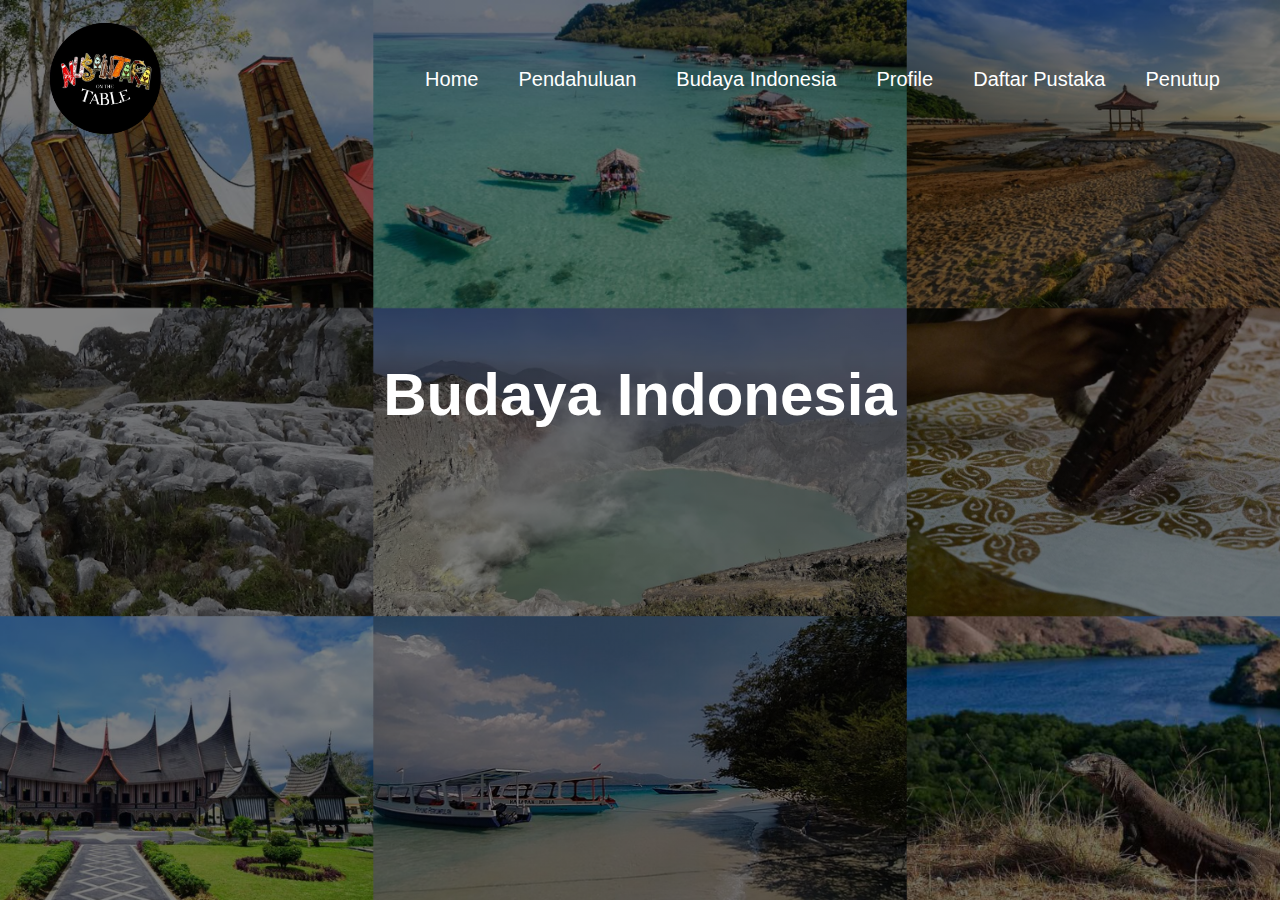
<file: index.html>
<!DOCTYPE html>
<html>
    <head>
        <title> Budaya Indonesia </title>
        <link rel="stylesheet" href="style.css">
    </head>
    <body>
        <header>
            <div class="navbar">
                <div class="logo">
                    <img src="logo removebg-preview.png" alt="Logo">
                </div>
                <ul>
                    <li><a href="#">Home</a></li>
                    <li class="dropdown">
                        <a href="#">Pendahuluan</a>
                        <ul class="dropdown-content">
                            <li><a href="pendahuluan.html">Pendahuluan</a></li>
                        </ul>
                    </li>
                    <li class="dropdown">
                        <a href="#">Budaya Indonesia</a>
                        <ul class="dropdown-content">
                            <li><a href="Kalimantan.html">Kalimantan</a></li>
                            <li><a href="Sulawesi.html">Sulawesi</a></li>
                            <li><a href="Bali.html">Bali</a></li>
                            <li><a href="Papua.html">Papua</a></li>
                            <li><a href="Jawa.html">Jawa</a></li>
                            <li><a href="Sumatera.html">Sumatera</a></li>
                            <li><a href="NT.html">Nusa Tenggara</a></li>
                        </ul>
                    </li>
                    <li><a href="kelompok.html">Profile</a></li>
                    <li><a href="daftarpustaka.html">Daftar Pustaka</a></li>
                    <li><a href="penutup.html">Penutup</a></li>
                </ul>
            </div>
            <div class="title">
                <h1>Budaya Indonesia</h1>
            </div>
        </header>        
    </body>
</html>
</file>
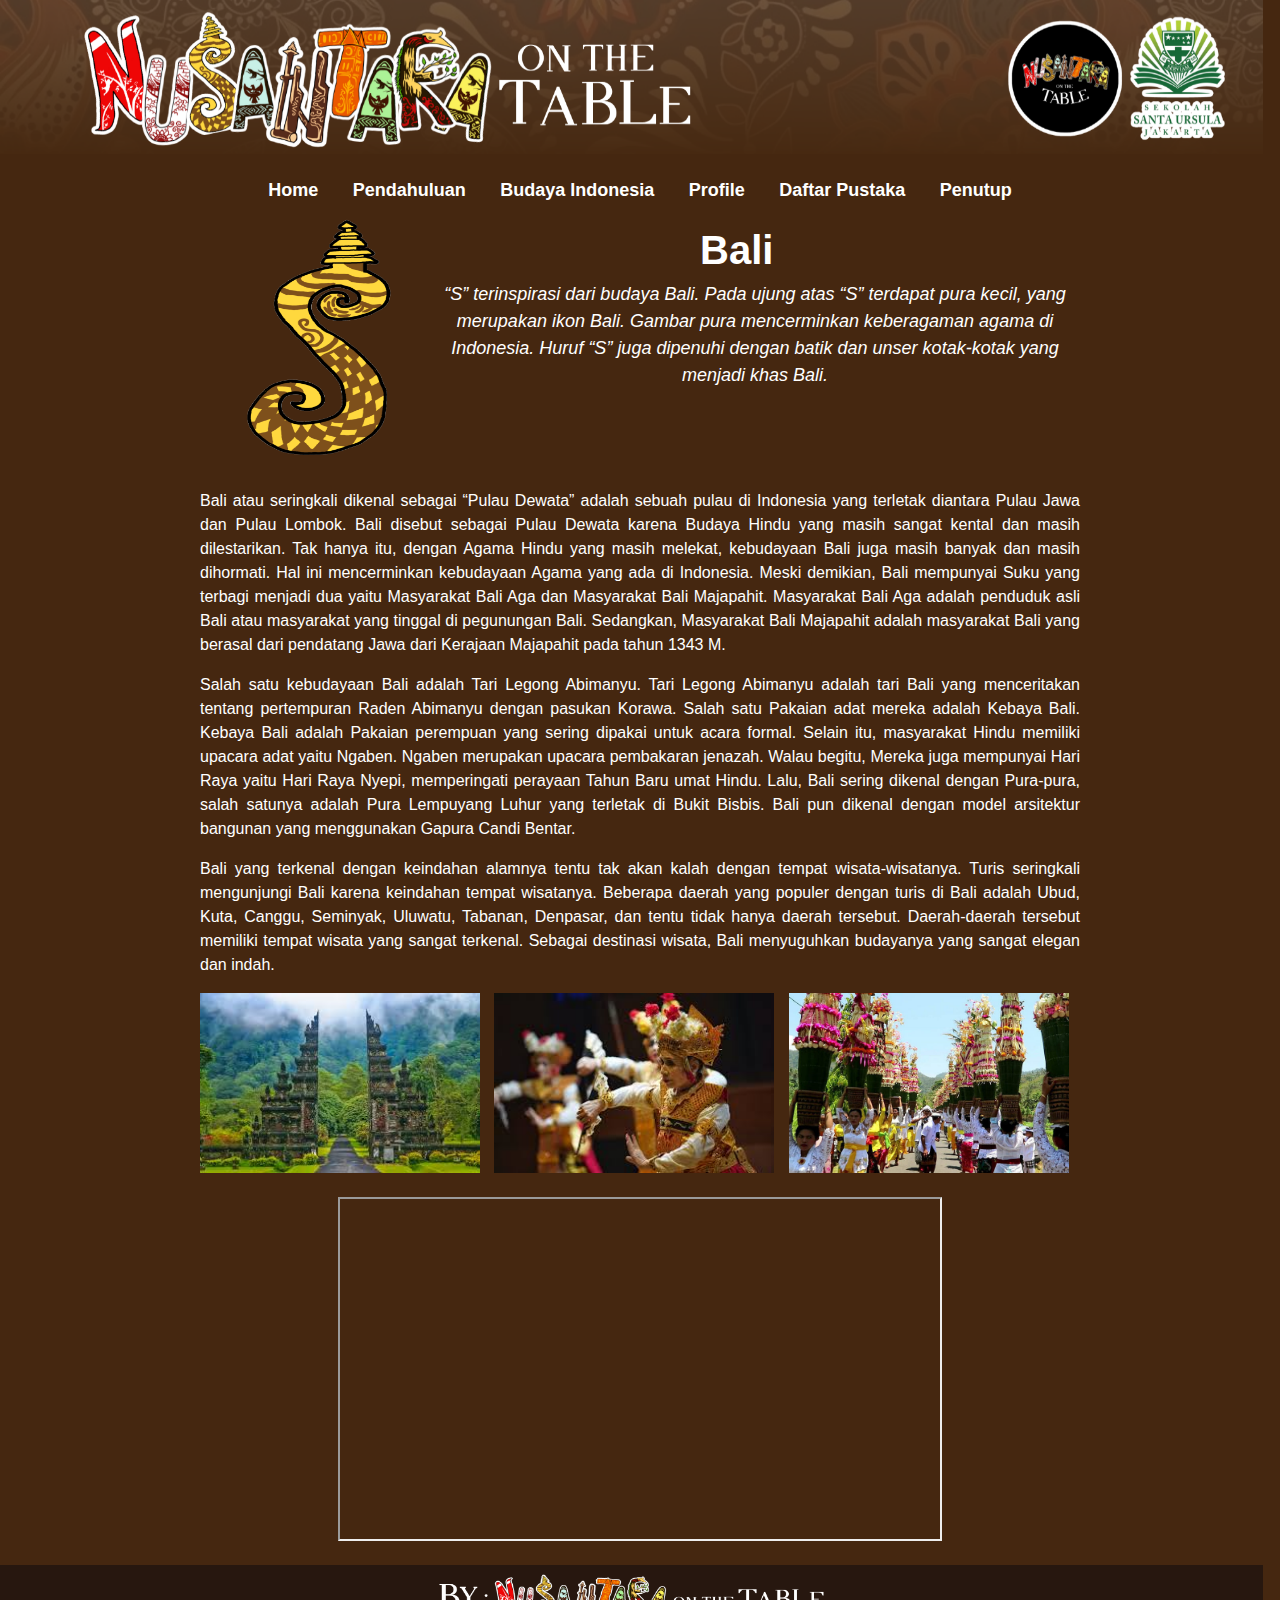
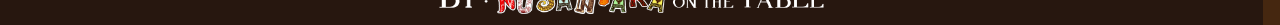
<file: Bali.html>
<!DOCTYPE html>
<html>

<head>
    <link rel="stylesheet" href="Bali.css">
</head>

<header>
    <img class="header" src="Header Website Nusantara On The Table.png" alt="Header">

    <nav>
        <ul class="navbar">
            <li><a href="index.html">Home</a></li>

            <li class="dropdown">
                <a href="#">Pendahuluan</a>
                <ul class="dropdown-content">
                    <li><a href="pendahuluan.html">Pendahuluan</a></li>
                </ul>
            </li>

            <li class="dropdown">
                <a href="#">Budaya Indonesia</a>
                <ul class="dropdown-content">
                    <li><a href="Kalimantan.html">Kalimantan</a></li>
                    <li><a href="Sulawesi.html">Sulawesi</a></li>
                    <li><a href="Bali.html">Bali</a></li>
                    <li><a href="Papua.html">Papua</a></li>
                    <li><a href="Jawa.html">Jawa</a></li>
                    <li><a href="Sumatera.html">Sumatera</a></li>
                    <li><a href="NT.html">Nusa Tenggara</a></li>
                </ul>
            </li>
            <li class="dropdown">
                <a href="#">Profile</a>
                <ul class="dropdown-content">
                    <li><a href="kelompok.html">Anggota Kelompok</a></li>
                </ul>
            </li>
            
            <li class="dropdown">
                <a href="#">Daftar Pustaka</a>
                <ul class="dropdown-content">
                    <li><a href="daftarpustaka.html">Sumber Web</a></li>
                </ul>
            </li>
            
            <li class="dropdown">
                <a href="#">Penutup</a>
                <ul class="dropdown-content">
                    <li><a href="penutup.html">Penutup</a></li>
                </ul>
            </li>
        </ul>
    </nav>
</header>

<body>
    <div class="container">
        <img class="S" src="inisial s web.png" alt="Huruf S">
        <div class="text">
            <h2>Bali</h2>
            <p class="satu">
                “S” terinspirasi dari budaya Bali. Pada ujung atas “S” terdapat pura kecil, yang merupakan ikon Bali.
                Gambar pura mencerminkan keberagaman agama di Indonesia. Huruf “S” juga dipenuhi dengan batik dan unser
                kotak-kotak yang menjadi khas Bali.
            </p>
            <p class="dua">
                Bali atau seringkali dikenal sebagai “Pulau Dewata” adalah sebuah pulau di Indonesia yang terletak
                diantara Pulau Jawa dan Pulau Lombok. Bali disebut sebagai Pulau Dewata karena Budaya Hindu yang masih
                sangat kental dan masih dilestarikan. Tak hanya itu, dengan Agama Hindu yang masih melekat, kebudayaan
                Bali juga masih banyak dan masih dihormati. Hal ini mencerminkan kebudayaan Agama yang ada di Indonesia.
                Meski demikian, Bali mempunyai Suku yang terbagi menjadi dua yaitu Masyarakat Bali Aga dan Masyarakat
                Bali Majapahit. Masyarakat Bali Aga adalah penduduk asli Bali atau masyarakat yang tinggal di pegunungan
                Bali. Sedangkan, Masyarakat Bali Majapahit adalah masyarakat Bali yang berasal dari pendatang Jawa dari
                Kerajaan Majapahit pada tahun 1343 M.
            </p>
        </div>
    </div>

    <div class="text-below">
        <p class="tiga">
            Salah satu kebudayaan Bali adalah Tari Legong Abimanyu. Tari Legong Abimanyu adalah tari Bali yang
            menceritakan tentang pertempuran Raden Abimanyu dengan pasukan Korawa. Salah satu Pakaian adat mereka adalah
            Kebaya Bali. Kebaya Bali adalah Pakaian perempuan yang sering dipakai untuk acara formal. Selain itu,
            masyarakat Hindu memiliki upacara adat yaitu Ngaben. Ngaben merupakan upacara pembakaran jenazah. Walau
            begitu, Mereka juga mempunyai Hari Raya yaitu Hari Raya Nyepi, memperingati perayaan Tahun Baru umat Hindu.
            Lalu, Bali sering dikenal dengan Pura-pura, salah satunya adalah Pura Lempuyang Luhur yang terletak di Bukit
            Bisbis. Bali pun dikenal dengan model arsitektur bangunan yang menggunakan Gapura Candi Bentar. </p>
        <p class="empat">
            Bali yang terkenal dengan keindahan alamnya tentu tak akan kalah dengan tempat wisata-wisatanya. Turis
            seringkali mengunjungi Bali karena keindahan tempat wisatanya. Beberapa daerah yang populer dengan turis di
            Bali adalah Ubud, Kuta, Canggu, Seminyak, Uluwatu, Tabanan, Denpasar, dan tentu tidak hanya daerah tersebut.
            Daerah-daerah tersebut memiliki tempat wisata yang sangat terkenal. Sebagai destinasi wisata, Bali
            menyuguhkan budayanya yang sangat elegan dan indah.
    </div>
    <img class="satu" src="Bali 1.png" alt="satu">
    <img class="dua" src="Bali 2.png" alt="dua">
    <img class="tiga" src="Bali 3.png" alt="tiga">
    <div style="text-align: center; padding-bottom: 20px;">
        <iframe height="340" width="600"
        src="https://www.youtube.com/embed/VoWepqBuw3Y"
        allowfullscreen></iframe>
    </div>
</body>

<footer>
    <img src="footer Website Nusantara On The Table (1).png" alt="Footer">
</footer>

</html>
</file>
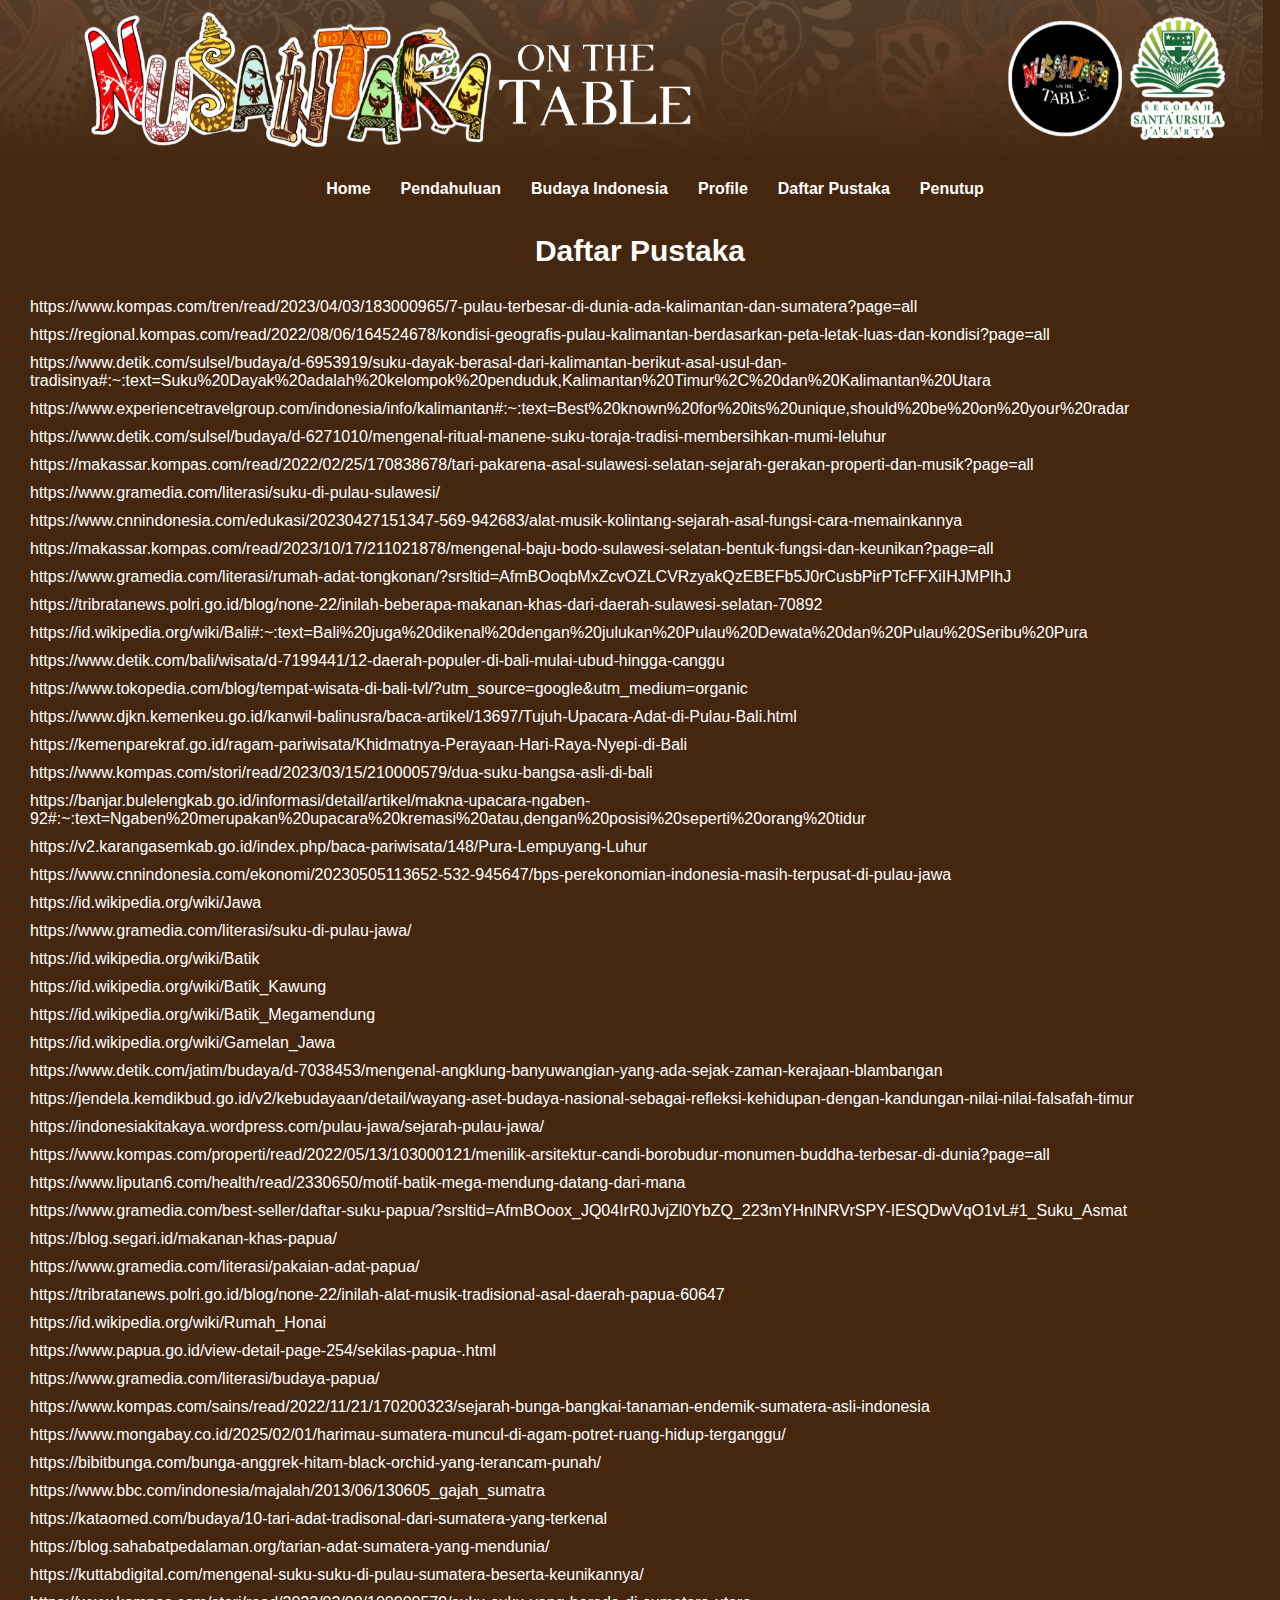
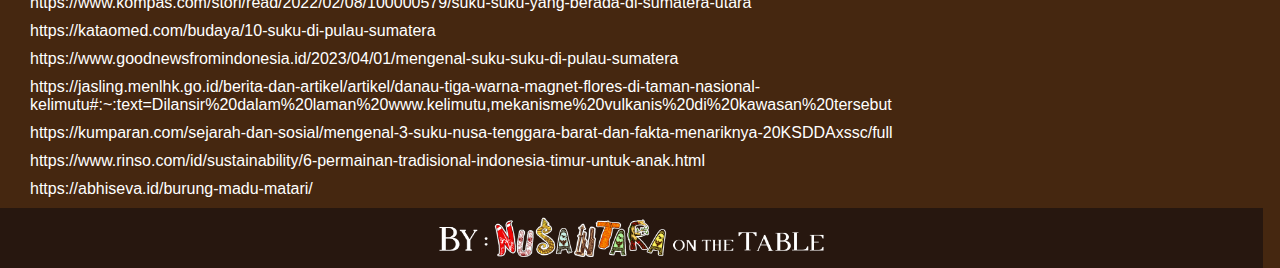
<file: daftarpustaka.html>
<!DOCTYPE html>
<html>
    <head>
        <link rel="stylesheet" href="daftarpustaka.css">
        <link rel="stylesheet" href="daftarpustaka.css">
    </head>

    <header>
        <img class="Header" src="Header Website Nusantara On The Table.png" alt="Header">
        <nav>
            <ul class="Navbar">
                <li><a href="index.html">Home</a></li>
    
                <li style="text-decoration: none;" class="dropdown">
                    <a href="#">Pendahuluan</a>
                    <ul class="dropdown-content">
                        <li><a href="pendahuluan.html">Pendahuluan</a></li>
                    </ul>
                </li>
    
                <li class="dropdown">
                    <a href="#">Budaya Indonesia</a>
                    <ul class="dropdown-content">
                        <li><a href="Kalimantan.html">Kalimantan</a></li>
                        <li><a href="Sulawesi.html">Sulawesi</a></li>
                        <li><a href="Bali.html">Bali</a></li>
                        <li><a href="Papua.html">Papua</a></li>
                        <li><a href="Jawa.html">Jawa</a></li>
                        <li><a href="Sumatera.html">Sumatera</a></li>
                        <li><a href="NT.html">Nusa Tenggara</a></li>
                    </ul>
                </li>
                <li class="dropdown">
                    <a href="#">Profile</a>
                    <ul class="dropdown-content">
                        <li><a href="kelompok.html">Anggota Kelompok</a></li>
                    </ul>
                </li>
                
                <li class="dropdown">
                    <a href="#">Daftar Pustaka</a>
                    <ul class="dropdown-content">
                        <li><a href="daftarpustaka.html">Sumber Web</a></li>
                    </ul>
                </li>
                
                <li class="dropdown">
                    <a href="#">Penutup</a>
                    <ul class="dropdown-content">
                        <li><a href="penutup.html">Penutup</a></li>
                    </ul>
                </li>
            </ul>
        </nav>
    </header>

    <body>
        <p class="text">Daftar Pustaka</p>
        <a href=" https://www.kompas.com/tren/read/2023/04/03/183000965/7-pulau-terbesar-di-dunia-ada-kalimantan-dan-sumatera?page=all" target="_blank">
            https://www.kompas.com/tren/read/2023/04/03/183000965/7-pulau-terbesar-di-dunia-ada-kalimantan-dan-sumatera?page=all</a>
        <a href="https://regional.kompas.com/read/2022/08/06/164524678/kondisi-geografis-pulau-kalimantan-berdasarkan-peta-letak-luas-dan-kondisi?page=all" target="_blank">
            https://regional.kompas.com/read/2022/08/06/164524678/kondisi-geografis-pulau-kalimantan-berdasarkan-peta-letak-luas-dan-kondisi?page=all
        </a>
        <a href="https://www.detik.com/sulsel/budaya/d-6953919/suku-dayak-berasal-dari-kalimantan-berikut-asal-usul-dan-tradisinya#:~:text=Suku%20Dayak%20adalah%20kelompok%20penduduk,Kalimantan%20Timur%2C%20dan%20Kalimantan%20Utara" target="_blank">
            https://www.detik.com/sulsel/budaya/d-6953919/suku-dayak-berasal-dari-kalimantan-berikut-asal-usul-dan-tradisinya#:~:text=Suku%20Dayak%20adalah%20kelompok%20penduduk,Kalimantan%20Timur%2C%20dan%20Kalimantan%20Utara
        </a>
        <a href="https://www.experiencetravelgroup.com/indonesia/info/kalimantan#:~:text=Best%20known%20for%20its%20unique,should%20be%20on%20your%20radar" target="_blank">
            https://www.experiencetravelgroup.com/indonesia/info/kalimantan#:~:text=Best%20known%20for%20its%20unique,should%20be%20on%20your%20radar
        </a>

        <a href="https://www.detik.com/sulsel/budaya/d-6271010/mengenal-ritual-manene-suku-toraja-tradisi-membersihkan-mumi-leluhur" target="_blank">
            https://www.detik.com/sulsel/budaya/d-6271010/mengenal-ritual-manene-suku-toraja-tradisi-membersihkan-mumi-leluhur
        </a>
        <a href="https://makassar.kompas.com/read/2022/02/25/170838678/tari-pakarena-asal-sulawesi-selatan-sejarah-gerakan-properti-dan-musik?page=all" target="_blank">
            https://makassar.kompas.com/read/2022/02/25/170838678/tari-pakarena-asal-sulawesi-selatan-sejarah-gerakan-properti-dan-musik?page=all
        </a>
        <a href="https://www.gramedia.com/literasi/suku-di-pulau-sulawesi/" target="_blank">
            https://www.gramedia.com/literasi/suku-di-pulau-sulawesi/
        </a>
        <a href="https://www.cnnindonesia.com/edukasi/20230427151347-569-942683/alat-musik-kolintang-sejarah-asal-fungsi-cara-memainkannya" target="_blank">
            https://www.cnnindonesia.com/edukasi/20230427151347-569-942683/alat-musik-kolintang-sejarah-asal-fungsi-cara-memainkannya
        </a>
        <a href="https://makassar.kompas.com/read/2023/10/17/211021878/mengenal-baju-bodo-sulawesi-selatan-bentuk-fungsi-dan-keunikan?page=all" target="_blank">
            https://makassar.kompas.com/read/2023/10/17/211021878/mengenal-baju-bodo-sulawesi-selatan-bentuk-fungsi-dan-keunikan?page=all
        </a>
        <a href="https://www.gramedia.com/literasi/rumah-adat-tongkonan/?srsltid=AfmBOoqbMxZcvOZLCVRzyakQzEBEFb5J0rCusbPirPTcFFXiIHJMPIhJ" target="_blank">
            https://www.gramedia.com/literasi/rumah-adat-tongkonan/?srsltid=AfmBOoqbMxZcvOZLCVRzyakQzEBEFb5J0rCusbPirPTcFFXiIHJMPIhJ
        </a>
        <a href="https://tribratanews.polri.go.id/blog/none-22/inilah-beberapa-makanan-khas-dari-daerah-sulawesi-selatan-70892" target="_blank">
            https://tribratanews.polri.go.id/blog/none-22/inilah-beberapa-makanan-khas-dari-daerah-sulawesi-selatan-70892
        </a>


        <a href="https://id.wikipedia.org/wiki/Bali#:~:text=Bali%20juga%20dikenal%20dengan%20julukan%20Pulau%20Dewata%20dan%20Pulau%20Seribu%20Pura" target="_blank">
            https://id.wikipedia.org/wiki/Bali#:~:text=Bali%20juga%20dikenal%20dengan%20julukan%20Pulau%20Dewata%20dan%20Pulau%20Seribu%20Pura
        </a>
        <a href="https://www.detik.com/bali/wisata/d-7199441/12-daerah-populer-di-bali-mulai-ubud-hingga-canggu" target="_blank">
            https://www.detik.com/bali/wisata/d-7199441/12-daerah-populer-di-bali-mulai-ubud-hingga-canggu
        </a>
        <a href="https://www.tokopedia.com/blog/tempat-wisata-di-bali-tvl/?utm_source=google&utm_medium=organic" target="_blank">
            https://www.tokopedia.com/blog/tempat-wisata-di-bali-tvl/?utm_source=google&utm_medium=organic
        </a>
        <a href="https://www.djkn.kemenkeu.go.id/kanwil-balinusra/baca-artikel/13697/Tujuh-Upacara-Adat-di-Pulau-Bali.html" target="_blank">
            https://www.djkn.kemenkeu.go.id/kanwil-balinusra/baca-artikel/13697/Tujuh-Upacara-Adat-di-Pulau-Bali.html
        </a>
        <a href="https://kemenparekraf.go.id/ragam-pariwisata/Khidmatnya-Perayaan-Hari-Raya-Nyepi-di-Bali" target="_blank">
            https://kemenparekraf.go.id/ragam-pariwisata/Khidmatnya-Perayaan-Hari-Raya-Nyepi-di-Bali
        </a>
        <a href="https://www.kompas.com/stori/read/2023/03/15/210000579/dua-suku-bangsa-asli-di-bali" target="_blank">
            https://www.kompas.com/stori/read/2023/03/15/210000579/dua-suku-bangsa-asli-di-bali
        </a>
        <a href="https://banjar.bulelengkab.go.id/informasi/detail/artikel/makna-upacara-ngaben-92#:~:text=Ngaben%20merupakan%20upacara%20kremasi%20atau,dengan%20posisi%20seperti%20orang%20tidur" target="_blank">
            https://banjar.bulelengkab.go.id/informasi/detail/artikel/makna-upacara-ngaben-92#:~:text=Ngaben%20merupakan%20upacara%20kremasi%20atau,dengan%20posisi%20seperti%20orang%20tidur
        </a>
        <a href="https://v2.karangasemkab.go.id/index.php/baca-pariwisata/148/Pura-Lempuyang-Luhur" target="_blank">
            https://v2.karangasemkab.go.id/index.php/baca-pariwisata/148/Pura-Lempuyang-Luhur
        </a>

        <a href="https://www.cnnindonesia.com/ekonomi/20230505113652-532-945647/bps-perekonomian-indonesia-masih-terpusat-di-pulau-jawa" target="_blank">
            https://www.cnnindonesia.com/ekonomi/20230505113652-532-945647/bps-perekonomian-indonesia-masih-terpusat-di-pulau-jawa
        </a>
        <a href="https://id.wikipedia.org/wiki/Jawa" target="_blank">
            https://id.wikipedia.org/wiki/Jawa
        </a>
        <a href="https://www.gramedia.com/literasi/suku-di-pulau-jawa/" target="_blank">
            https://www.gramedia.com/literasi/suku-di-pulau-jawa/
        </a>
        <a href="https://id.wikipedia.org/wiki/Batik" target="_blank">
            https://id.wikipedia.org/wiki/Batik
        </a>
        <a href="https://id.wikipedia.org/wiki/Batik_Kawung" target="_blank">
            https://id.wikipedia.org/wiki/Batik_Kawung
        </a>
        <a href="https://id.wikipedia.org/wiki/Batik_Megamendung" target="_blank">
            https://id.wikipedia.org/wiki/Batik_Megamendung
        </a>
        <a href="https://id.wikipedia.org/wiki/Gamelan_Jawa" target="_blank">
            https://id.wikipedia.org/wiki/Gamelan_Jawa
        </a>
        <a href="https://www.detik.com/jatim/budaya/d-7038453/mengenal-angklung-banyuwangian-yang-ada-sejak-zaman-kerajaan-blambangan" target="_blank">
            https://www.detik.com/jatim/budaya/d-7038453/mengenal-angklung-banyuwangian-yang-ada-sejak-zaman-kerajaan-blambangan
        </a>
        <a href="https://jendela.kemdikbud.go.id/v2/kebudayaan/detail/wayang-aset-budaya-nasional-sebagai-refleksi-kehidupan-dengan-kandungan-nilai-nilai-falsafah-timur" target="_blank">
            https://jendela.kemdikbud.go.id/v2/kebudayaan/detail/wayang-aset-budaya-nasional-sebagai-refleksi-kehidupan-dengan-kandungan-nilai-nilai-falsafah-timur
        </a>
        <a href="https://indonesiakitakaya.wordpress.com/pulau-jawa/sejarah-pulau-jawa/" target="_blank">
            https://indonesiakitakaya.wordpress.com/pulau-jawa/sejarah-pulau-jawa/
        </a>
        <a href="https://www.kompas.com/properti/read/2022/05/13/103000121/menilik-arsitektur-candi-borobudur-monumen-buddha-terbesar-di-dunia?page=all" target="_blank">
            https://www.kompas.com/properti/read/2022/05/13/103000121/menilik-arsitektur-candi-borobudur-monumen-buddha-terbesar-di-dunia?page=all
        </a>
        <a href="https://www.liputan6.com/health/read/2330650/motif-batik-mega-mendung-datang-dari-mana" target="_blank">
            https://www.liputan6.com/health/read/2330650/motif-batik-mega-mendung-datang-dari-mana
        </a>

        <a href="https://www.gramedia.com/best-seller/daftar-suku-papua/?srsltid=AfmBOoox_JQ04IrR0JvjZl0YbZQ_223mYHnlNRVrSPY-IESQDwVqO1vL#1_Suku_Asmat" target="_blank">
            https://www.gramedia.com/best-seller/daftar-suku-papua/?srsltid=AfmBOoox_JQ04IrR0JvjZl0YbZQ_223mYHnlNRVrSPY-IESQDwVqO1vL#1_Suku_Asmat
        </a>
        <a href="https://blog.segari.id/makanan-khas-papua/" target="_blank">
            https://blog.segari.id/makanan-khas-papua/
        </a>
        <a href="https://www.gramedia.com/literasi/pakaian-adat-papua/" target="_blank">
            https://www.gramedia.com/literasi/pakaian-adat-papua/
        </a>
        <a href="https://tribratanews.polri.go.id/blog/none-22/inilah-alat-musik-tradisional-asal-daerah-papua-60647" target="_blank">
            https://tribratanews.polri.go.id/blog/none-22/inilah-alat-musik-tradisional-asal-daerah-papua-60647
        </a>
        <a href="https://id.wikipedia.org/wiki/Rumah_Honai" target="_blank">
            https://id.wikipedia.org/wiki/Rumah_Honai
        </a>
        <a href="https://www.papua.go.id/view-detail-page-254/sekilas-papua-.html" target="_blank">
            https://www.papua.go.id/view-detail-page-254/sekilas-papua-.html
        </a>
        <a href="https://www.gramedia.com/literasi/budaya-papua/" target="_blank">
            https://www.gramedia.com/literasi/budaya-papua/
        </a>

        <a href="https://www.kompas.com/sains/read/2022/11/21/170200323/sejarah-bunga-bangkai-tanaman-endemik-sumatera-asli-indonesia" target="_blank">
            https://www.kompas.com/sains/read/2022/11/21/170200323/sejarah-bunga-bangkai-tanaman-endemik-sumatera-asli-indonesia
        </a>
        <a href="https://www.mongabay.co.id/2025/02/01/harimau-sumatera-muncul-di-agam-potret-ruang-hidup-terganggu/" target="_blank">
            https://www.mongabay.co.id/2025/02/01/harimau-sumatera-muncul-di-agam-potret-ruang-hidup-terganggu/
        </a>
        <a href="https://bibitbunga.com/bunga-anggrek-hitam-black-orchid-yang-terancam-punah/" target="_blank">
            https://bibitbunga.com/bunga-anggrek-hitam-black-orchid-yang-terancam-punah/
        </a>
        <a href="https://www.bbc.com/indonesia/majalah/2013/06/130605_gajah_sumatra" target="_blank">
            https://www.bbc.com/indonesia/majalah/2013/06/130605_gajah_sumatra
        </a>
        <a href="https://kataomed.com/budaya/10-tari-adat-tradisonal-dari-sumatera-yang-terkenal" target="_blank">
            https://kataomed.com/budaya/10-tari-adat-tradisonal-dari-sumatera-yang-terkenal
        </a>
        <a href="https://blog.sahabatpedalaman.org/tarian-adat-sumatera-yang-mendunia/" target="_blank">
            https://blog.sahabatpedalaman.org/tarian-adat-sumatera-yang-mendunia/
        </a>
        <a href="https://kuttabdigital.com/mengenal-suku-suku-di-pulau-sumatera-beserta-keunikannya/" target="_blank">
            https://kuttabdigital.com/mengenal-suku-suku-di-pulau-sumatera-beserta-keunikannya/
        </a>
        <a href="https://www.kompas.com/stori/read/2022/02/08/100000579/suku-suku-yang-berada-di-sumatera-utara" target="_blank">
            https://www.kompas.com/stori/read/2022/02/08/100000579/suku-suku-yang-berada-di-sumatera-utara
        </a>
        <a href="https://kataomed.com/budaya/10-suku-di-pulau-sumatera" target="_blank">
            https://kataomed.com/budaya/10-suku-di-pulau-sumatera
        </a>
        <a href="https://www.goodnewsfromindonesia.id/2023/04/01/mengenal-suku-suku-di-pulau-sumatera" target="_blank">
            https://www.goodnewsfromindonesia.id/2023/04/01/mengenal-suku-suku-di-pulau-sumatera
        </a>

        <a href="https://jasling.menlhk.go.id/berita-dan-artikel/artikel/danau-tiga-warna-magnet-flores-di-taman-nasional-kelimutu#:~:text=Dilansir%20dalam%20laman%20www.kelimutu,mekanisme%20vulkanis%20di%20kawasan%20tersebut" target="_blank">
            https://jasling.menlhk.go.id/berita-dan-artikel/artikel/danau-tiga-warna-magnet-flores-di-taman-nasional-kelimutu#:~:text=Dilansir%20dalam%20laman%20www.kelimutu,mekanisme%20vulkanis%20di%20kawasan%20tersebut
        </a>
        <a href="https://kumparan.com/sejarah-dan-sosial/mengenal-3-suku-nusa-tenggara-barat-dan-fakta-menariknya-20KSDDAxssc/full" target="_blank">
            https://kumparan.com/sejarah-dan-sosial/mengenal-3-suku-nusa-tenggara-barat-dan-fakta-menariknya-20KSDDAxssc/full
        </a>
        <a href="https://www.rinso.com/id/sustainability/6-permainan-tradisional-indonesia-timur-untuk-anak.html" target="_blank">
            https://www.rinso.com/id/sustainability/6-permainan-tradisional-indonesia-timur-untuk-anak.html
        </a>
        <a href="https://abhiseva.id/burung-madu-matari/" target="_blank">
            https://abhiseva.id/burung-madu-matari/
        </a>
    </body>
    <footer>
        <img src="footer Website Nusantara On The Table (1).png" alt="Footer">
    </footer>
</html>
</file>
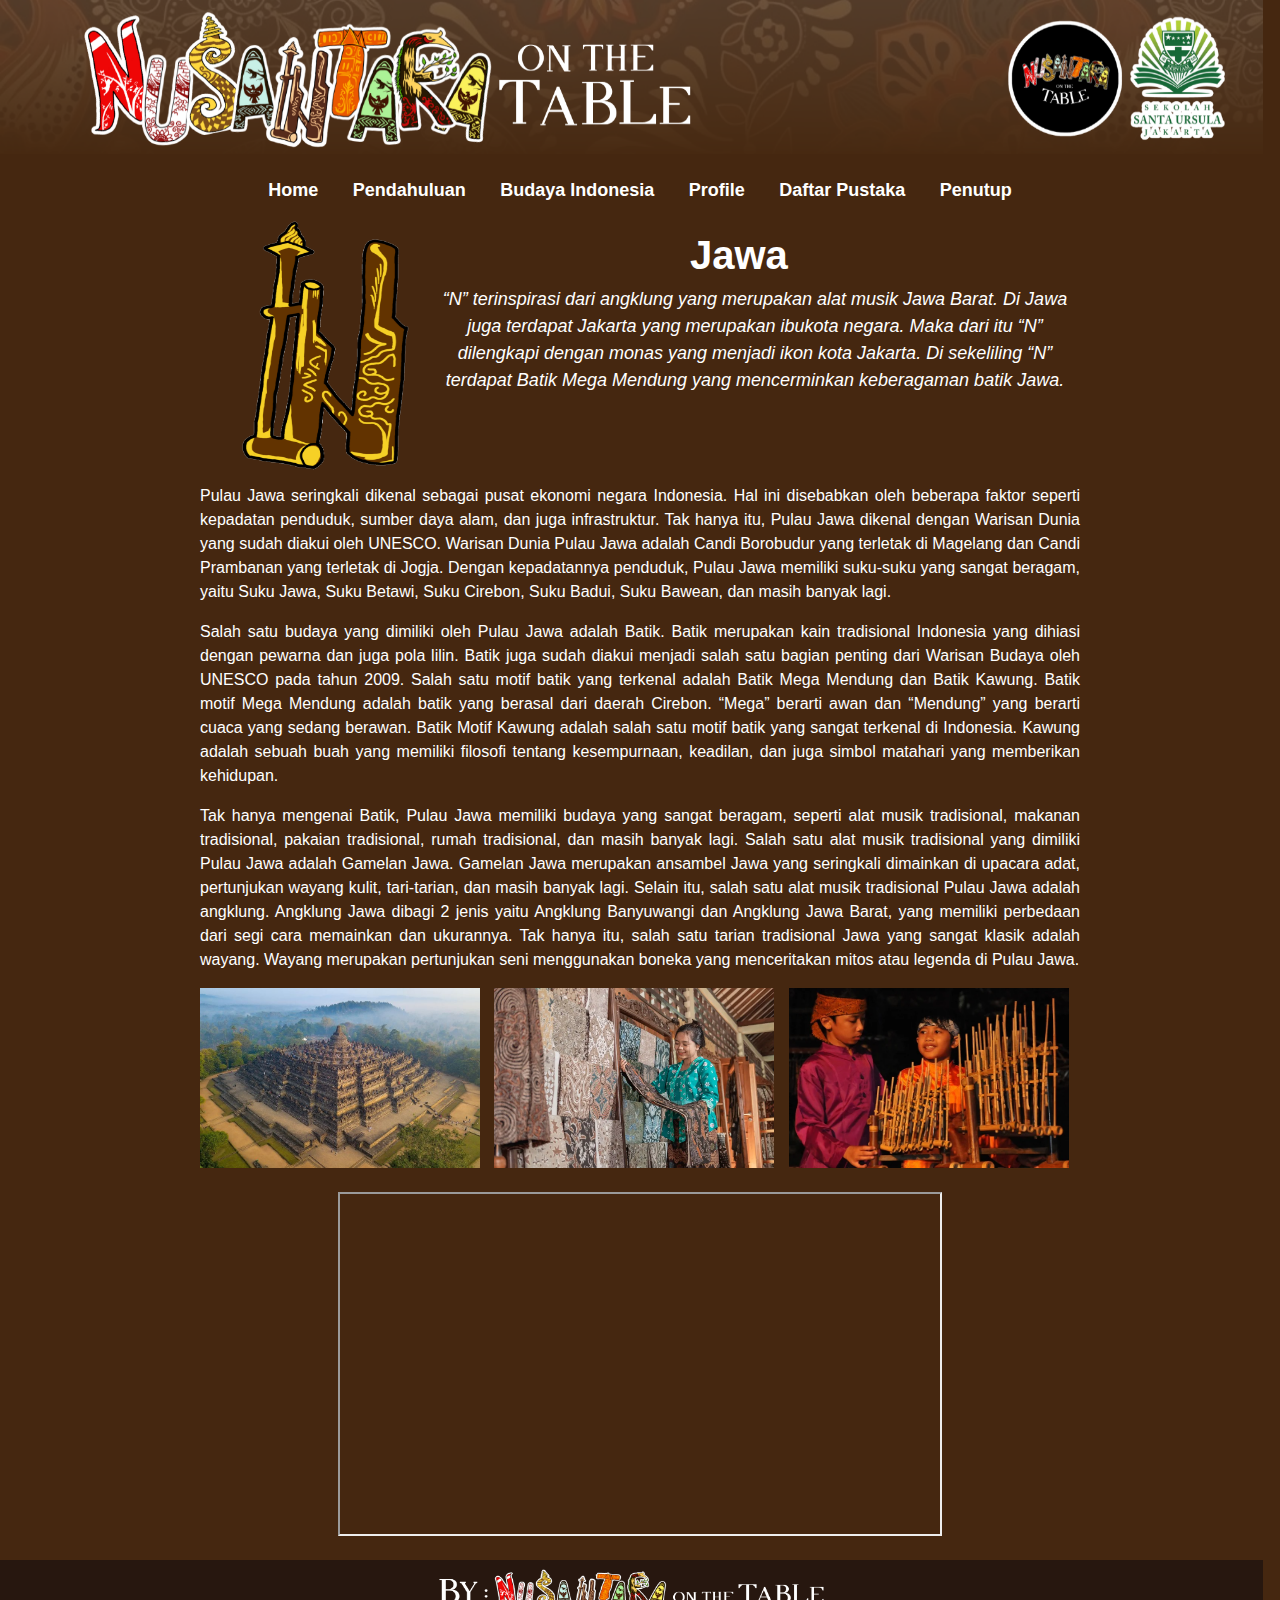
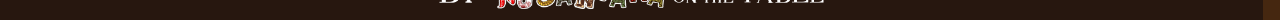
<file: Jawa.html>
<!DOCTYPE html>
<html>

<head>
    <link rel="stylesheet" href="Jawa.css">
</head>


<header>
    <img class="header" src="Header Website Nusantara On The Table.png" alt="Header">

    <nav>
        <ul class="navbar">
            <li><a href="index.html">Home</a></li>

            <li class="dropdown">
                <a href="#">Pendahuluan</a>
                <ul class="dropdown-content">
                    <li><a href="pendahuluan.html">Pendahuluan</a></li>
                </ul>
            </li>

            <li class="dropdown">
                <a href="#">Budaya Indonesia</a>
                <ul class="dropdown-content">
                    <li><a href="Kalimantan.html">Kalimantan</a></li>
                    <li><a href="Sulawesi.html">Sulawesi</a></li>
                    <li><a href="Bali.html">Bali</a></li>
                    <li><a href="Papua.html">Papua</a></li>
                    <li><a href="Jawa.html">Jawa</a></li>
                    <li><a href="Sumatera.html">Sumatera</a></li>
                    <li><a href="NT.html">Nusa Tenggara</a></li>
                </ul>
            </li>
            <li class="dropdown">
                <a href="#">Profile</a>
                <ul class="dropdown-content">
                    <li><a href="kelompok.html">Anggota Kelompok</a></li>
                </ul>
            </li>
            
            <li class="dropdown">
                <a href="#">Daftar Pustaka</a>
                <ul class="dropdown-content">
                    <li><a href="daftarpustaka.html">Sumber Web</a></li>
                </ul>
            </li>
            
            <li class="dropdown">
                <a href="#">Penutup</a>
                <ul class="dropdown-content">
                    <li><a href="penutup.html">Penutup</a></li>
                </ul>
            </li>
        </ul>
    </nav>
</header>


<body>
    <div class="container">
        <img class="N" src="inisial n 2 web.png" alt="Huruf N">
        <div class="text">
            <h2>Jawa</h2>
            <p class="satu">
                “N” terinspirasi dari angklung yang merupakan alat musik Jawa Barat. Di Jawa juga terdapat Jakarta yang
                merupakan ibukota negara. Maka dari itu “N” dilengkapi dengan monas yang menjadi ikon kota Jakarta. Di
                sekeliling “N” terdapat Batik Mega Mendung yang mencerminkan keberagaman batik Jawa.
            </p>
            <p class="dua">
                Pulau Jawa seringkali dikenal sebagai pusat ekonomi negara Indonesia. Hal ini disebabkan oleh beberapa
                faktor seperti kepadatan penduduk, sumber daya alam, dan juga infrastruktur. Tak hanya itu, Pulau Jawa
                dikenal dengan Warisan Dunia yang sudah diakui oleh UNESCO. Warisan Dunia Pulau Jawa adalah Candi
                Borobudur yang terletak di Magelang dan Candi Prambanan yang terletak di Jogja. Dengan kepadatannya
                penduduk, Pulau Jawa memiliki suku-suku yang sangat beragam, yaitu Suku Jawa, Suku Betawi, Suku Cirebon,
                Suku Badui, Suku Bawean, dan masih banyak lagi.
            </p>
        </div>
    </div>

    <div class="text-below">
        <p class="tiga">
            Salah satu budaya yang dimiliki oleh Pulau Jawa adalah Batik. Batik merupakan kain tradisional Indonesia
            yang dihiasi dengan pewarna dan juga pola lilin. Batik juga sudah diakui menjadi salah satu bagian penting
            dari Warisan Budaya oleh UNESCO pada tahun 2009. Salah satu motif batik yang terkenal adalah Batik Mega
            Mendung dan Batik Kawung. Batik motif Mega Mendung adalah batik yang berasal dari daerah Cirebon. “Mega”
            berarti awan dan “Mendung” yang berarti cuaca yang sedang berawan. Batik Motif Kawung adalah salah satu
            motif batik yang sangat terkenal di Indonesia. Kawung adalah sebuah buah yang memiliki filosofi tentang
            kesempurnaan, keadilan, dan juga simbol matahari yang memberikan kehidupan.
        </p>
        <p class="empat">
            Tak hanya mengenai Batik, Pulau Jawa memiliki budaya yang sangat beragam, seperti alat musik tradisional,
            makanan tradisional, pakaian tradisional, rumah tradisional, dan masih banyak lagi. Salah satu alat musik
            tradisional yang dimiliki Pulau Jawa adalah Gamelan Jawa. Gamelan Jawa merupakan ansambel Jawa yang
            seringkali dimainkan di upacara adat, pertunjukan wayang kulit, tari-tarian, dan masih banyak lagi. Selain
            itu, salah satu alat musik tradisional Pulau Jawa adalah angklung. Angklung Jawa dibagi 2 jenis yaitu
            Angklung Banyuwangi dan Angklung Jawa Barat, yang memiliki perbedaan dari segi cara memainkan dan ukurannya.
            Tak hanya itu, salah satu tarian tradisional Jawa yang sangat klasik adalah wayang. Wayang merupakan
            pertunjukan seni menggunakan boneka yang menceritakan mitos atau legenda di Pulau Jawa.
        </p>
    </div>
    <img class="satu" src="Jawa 1.png" alt="satu">
    <img class="dua" src="Jawa 2.png" alt="dua">
    <img class="tiga" src="Jawa 3.png" alt="tiga">
    <div style="text-align: center; padding-bottom: 20px;">
        <iframe height="340" width="600"
        src="https://www.youtube.com/embed/hAEsfN7e5Bg"
        allowfullscreen></iframe>
    </div>
</body>


<footer>
    <img src="footer Website Nusantara On The Table (1).png" alt="Footer">
</footer>


</html>
</file>
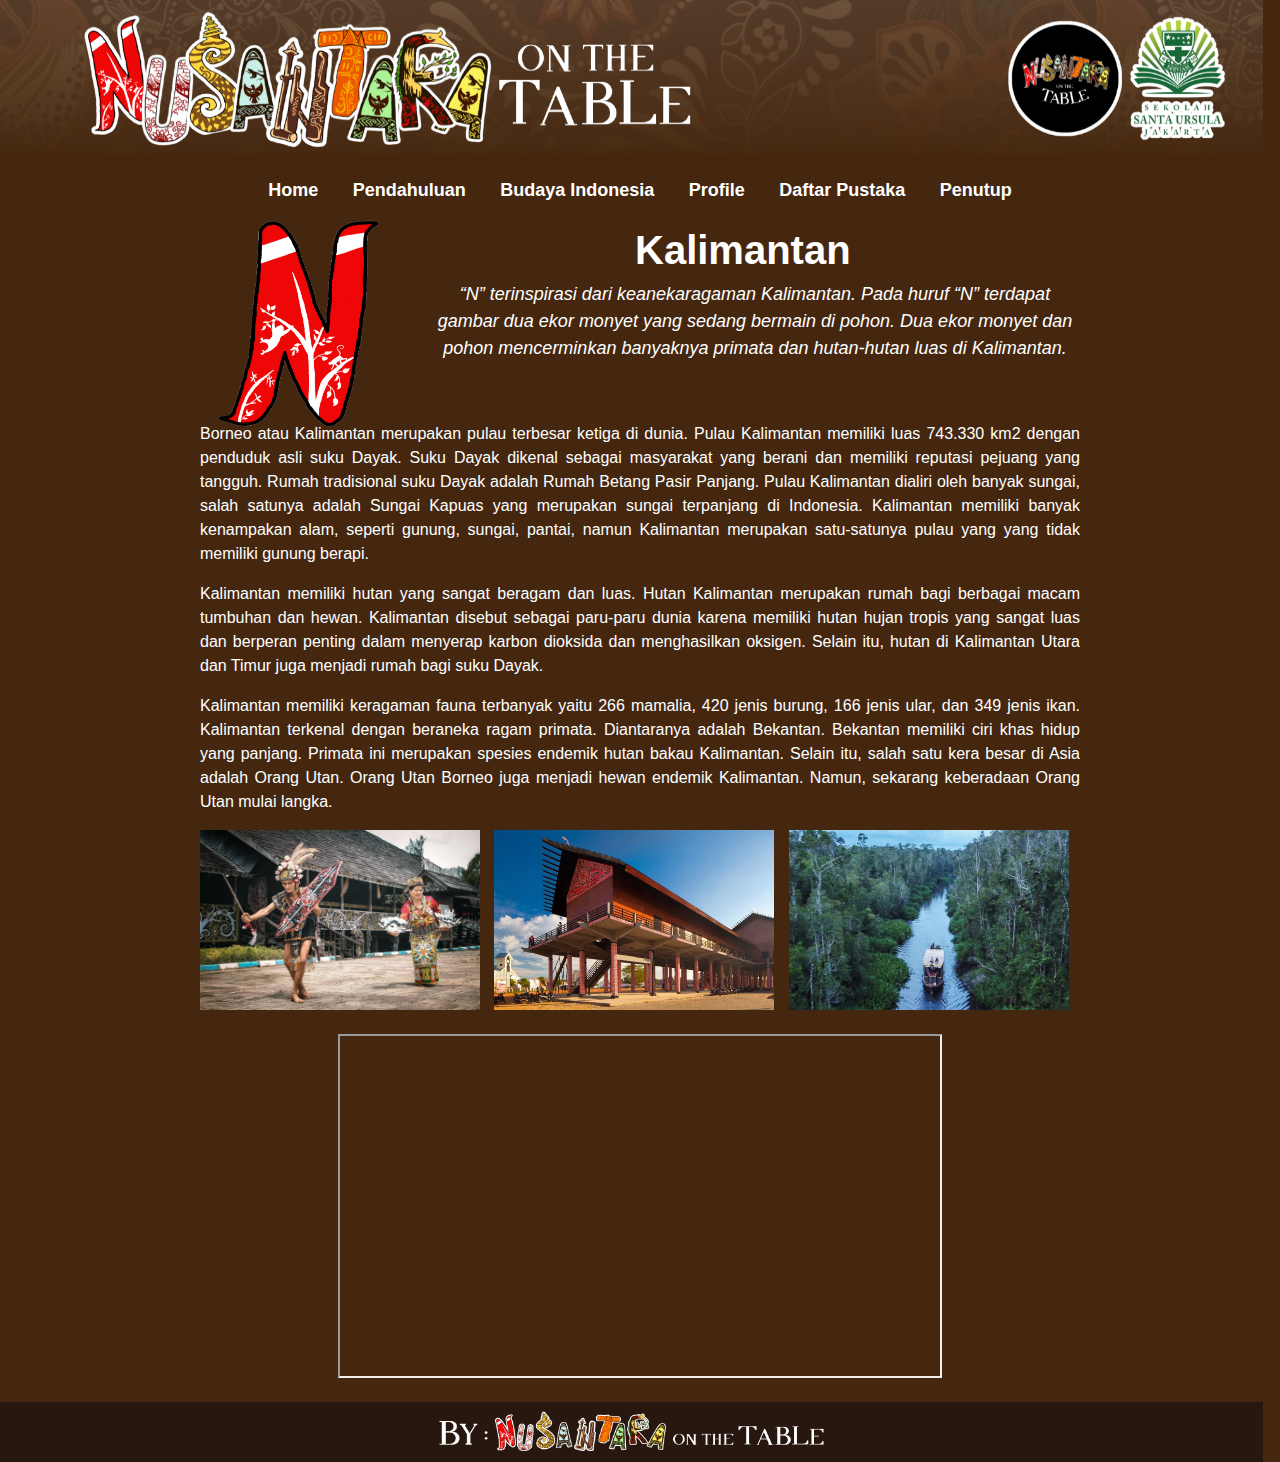
<file: Kalimantan.html>
<!DOCTYPE html>
<html>

<head>
    <link rel="stylesheet" href="Kalimantan.css">
</head>

<header>
    <img class="header" src="Header Website Nusantara On The Table.png" alt="Header">

    <nav>
        <ul class="navbar">
            <li><a href="index.html">Home</a></li>

            <li class="dropdown">
                <a href="#">Pendahuluan</a>
                <ul class="dropdown-content">
                    <li><a href="pendahuluan.html">Pendahuluan</a></li>
                </ul>
            </li>

            <li class="dropdown">
                <a href="#">Budaya Indonesia</a>
                <ul class="dropdown-content">
                    <li><a href="Kalimantan.html">Kalimantan</a></li>
                    <li><a href="Sulawesi.html">Sulawesi</a></li>
                    <li><a href="Bali.html">Bali</a></li>
                    <li><a href="Papua.html">Papua</a></li>
                    <li><a href="Jawa.html">Jawa</a></li>
                    <li><a href="Sumatera.html">Sumatera</a></li>
                    <li><a href="NT.html">Nusa Tenggara</a></li>
                </ul>
            </li>
            <li class="dropdown">
                <a href="#">Profile</a>
                <ul class="dropdown-content">
                    <li><a href="kelompok.html">Anggota Kelompok</a></li>
                </ul>
            </li>
            
            <li class="dropdown">
                <a href="#">Daftar Pustaka</a>
                <ul class="dropdown-content">
                    <li><a href="daftarpustaka.html">Sumber Web</a></li>
                </ul>
            </li>
            
            <li class="dropdown">
                <a href="#">Penutup</a>
                <ul class="dropdown-content">
                    <li><a href="penutup.html">Penutup</a></li>
                </ul>
            </li>
        </ul>
    </nav>
</header>

<body>
    <div class="container">
        <img class="K" src="inisal n web.png" alt="Huruf N">
        <div class="text">
            <h2>Kalimantan</h2>
            <p class="satu">
                “N” terinspirasi dari keanekaragaman Kalimantan. Pada huruf “N” terdapat gambar dua ekor monyet yang
                sedang bermain di pohon. Dua ekor monyet dan pohon mencerminkan banyaknya primata dan hutan-hutan luas
                di Kalimantan.
            </p>
            <p class="dua">
                Borneo atau Kalimantan merupakan pulau terbesar ketiga di dunia. Pulau Kalimantan memiliki luas 743.330
                km2 dengan penduduk asli suku Dayak. Suku Dayak dikenal sebagai masyarakat yang berani dan memiliki
                reputasi pejuang yang tangguh.
                Rumah tradisional suku Dayak adalah Rumah Betang Pasir Panjang. Pulau Kalimantan dialiri oleh banyak
                sungai, salah satunya adalah Sungai Kapuas yang merupakan sungai terpanjang di Indonesia. Kalimantan
                memiliki banyak kenampakan alam, seperti gunung, sungai, pantai, namun Kalimantan merupakan satu-satunya
                pulau yang yang tidak memiliki gunung berapi.
            </p>
        </div>
    </div>

    <div class="text-below">
        <p class="tiga">
            Kalimantan memiliki hutan yang sangat beragam dan luas. Hutan Kalimantan merupakan rumah bagi berbagai macam
            tumbuhan dan hewan. Kalimantan disebut sebagai paru-paru dunia karena memiliki hutan hujan tropis yang
            sangat luas dan berperan penting dalam menyerap karbon dioksida dan menghasilkan oksigen.
            Selain itu, hutan di Kalimantan Utara dan Timur juga menjadi rumah bagi suku Dayak.
        </p>
        <p class="empat">
            Kalimantan memiliki keragaman fauna terbanyak yaitu 266 mamalia, 420 jenis burung, 166 jenis ular, dan 349
            jenis ikan. Kalimantan terkenal dengan beraneka ragam primata. Diantaranya adalah Bekantan.
            Bekantan memiliki ciri khas hidup yang panjang. Primata ini merupakan spesies endemik hutan bakau
            Kalimantan. Selain itu, salah satu kera besar di Asia adalah Orang Utan. Orang Utan Borneo juga menjadi
            hewan endemik Kalimantan. Namun, sekarang keberadaan Orang Utan mulai langka.
        </p>
        <img class="satu" src="Kalimantan 1.png" alt="satu">
        <img class="dua" src="Kalimantan 2.png" alt="dua">
        <img class="tiga" src="Kalimantan 3.png" alt="tiga">
        <div style="text-align: center; padding-bottom: 20px;">
            <iframe height="340" width="600"
            src="https://www.youtube.com/embed/OppI44zE3ng" allowfullscreen></iframe>
        </div>
    </div>
</body>

<footer>
    <img src="footer Website Nusantara On The Table (1).png" alt="Footer">
</footer>

</html>
</file>
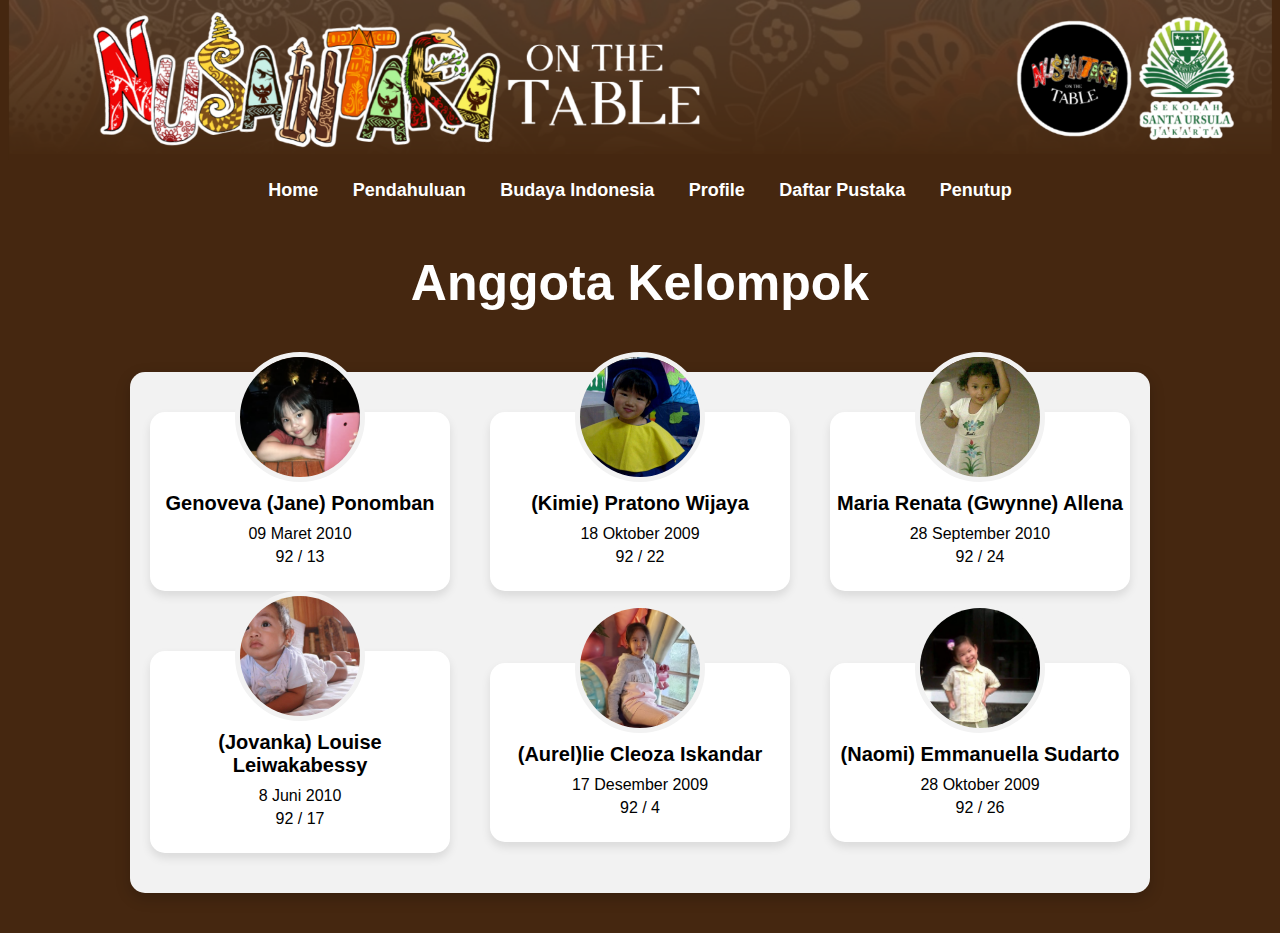
<file: kelompok.html>
<!DOCTYPE html>
<html>
<head>
    <title>Anggota Kelompok</title>
    <link rel="stylesheet" href="kelompok.css">
</head>

<header>
    <img class="Header" src="Header Website Nusantara On The Table.png" alt="Header">

    <nav>
        <ul class="navbar">
            <li><a href="index.html">Home</a></li>

            <li class="dropdown">
                <a href="#">Pendahuluan</a>
                <ul class="dropdown-content">
                    <li><a href="pendahuluan.html">Pendahuluan</a></li>
                </ul>
            </li>

            <li class="dropdown">
                <a href="#">Budaya Indonesia</a>
                <ul class="dropdown-content">
                    <li><a href="Kalimantan.html">Kalimantan</a></li>
                    <li><a href="Sulawesi.html">Sulawesi</a></li>
                    <li><a href="Bali.html">Bali</a></li>
                    <li><a href="Papua.html">Papua</a></li>
                    <li><a href="Jawa.html">Jawa</a></li>
                    <li><a href="Sumatera.html">Sumatera</a></li>
                    <li><a href="NT.html">Nusa Tenggara</a></li>
                </ul>
            </li>
            <li class="dropdown">
                <a href="#">Profile</a>
                <ul class="dropdown-content">
                    <li><a href="kelompok.html">Anggota Kelompok</a></li>
                </ul>
            </li>
            
            <li class="dropdown">
                <a href="#">Daftar Pustaka</a>
                <ul class="dropdown-content">
                    <li><a href="daftarpustaka.html">Sumber Web</a></li>
                </ul>
            </li>
            
            <li class="dropdown">
                <a href="#">Penutup</a>
                <ul class="dropdown-content">
                    <li><a href="penutup.html">Penutup</a></li>
                </ul>
            </li>
        </ul>
    </nav>
</header>

<body>
    <div class="header">
        <h1>Anggota Kelompok</h1>
    </div>

    <div class="container">
    </div>
    
    <div class="container">
        <div class="card">
            <div class="imgBox">
                <img src="foto jane.png" alt="">
            </div>
            <div class="uper">
                <div class="name">Genoveva (Jane) Ponomban</div>
                <div class="lower">09 Maret 2010</div>
                <div class="sci">92 / 13</div>
            </div>
        </div>

        <div class="card">
            <div class="imgBox">
                <img src="foto kimie.jpg" alt="">
            </div>
            <div class="uper">
                <div class="name">(Kimie) Pratono Wijaya</div>
                <div class="lower">18 Oktober 2009</div>
                <div class="sci">92 / 22</div>
            </div>
        </div>

        <div class="card">
            <div class="imgBox">
                <img src="foto gwynne.jpg" alt="">
            </div>
            <div class="uper">
                <div class="name">Maria Renata (Gwynne) Allena</div>
                <div class="lower">28 September 2010</div>
                <div class="sci">92 / 24</div>
            </div>
        </div>

        <div class="card">
            <div class="imgBox">
                <img src="foto jovanka.jpg" alt="">
            </div>
            <div class="uper">
                <div class="name">(Jovanka) Louise Leiwakabessy</div>
                <div class="lower">8 Juni 2010</div>
                <div class="sci">92 / 17</div>
            </div>
        </div>

        <div class="card">
            <div class="imgBox">
                <img src="Foto Aurel.jpeg" alt="">
            </div>
            <div class="uper">
                <div class="name">(Aurel)lie Cleoza Iskandar</div>
                <div class="lower">17 Desember 2009</div>
                <div class="sci">92 / 4</div>
            </div>
        </div>

        <div class="card">
            <div class="imgBox">
                <img src="Foto Naomi.jpg" alt="">
            </div>
            <div class="uper">
                <div class="name">(Naomi) Emmanuella Sudarto</div>
                <div class="lower">28 Oktober 2009</div>
                <div class="sci">92 / 26</div>
            </div>
        </div>
    </div>

</body>
</html>
</file>
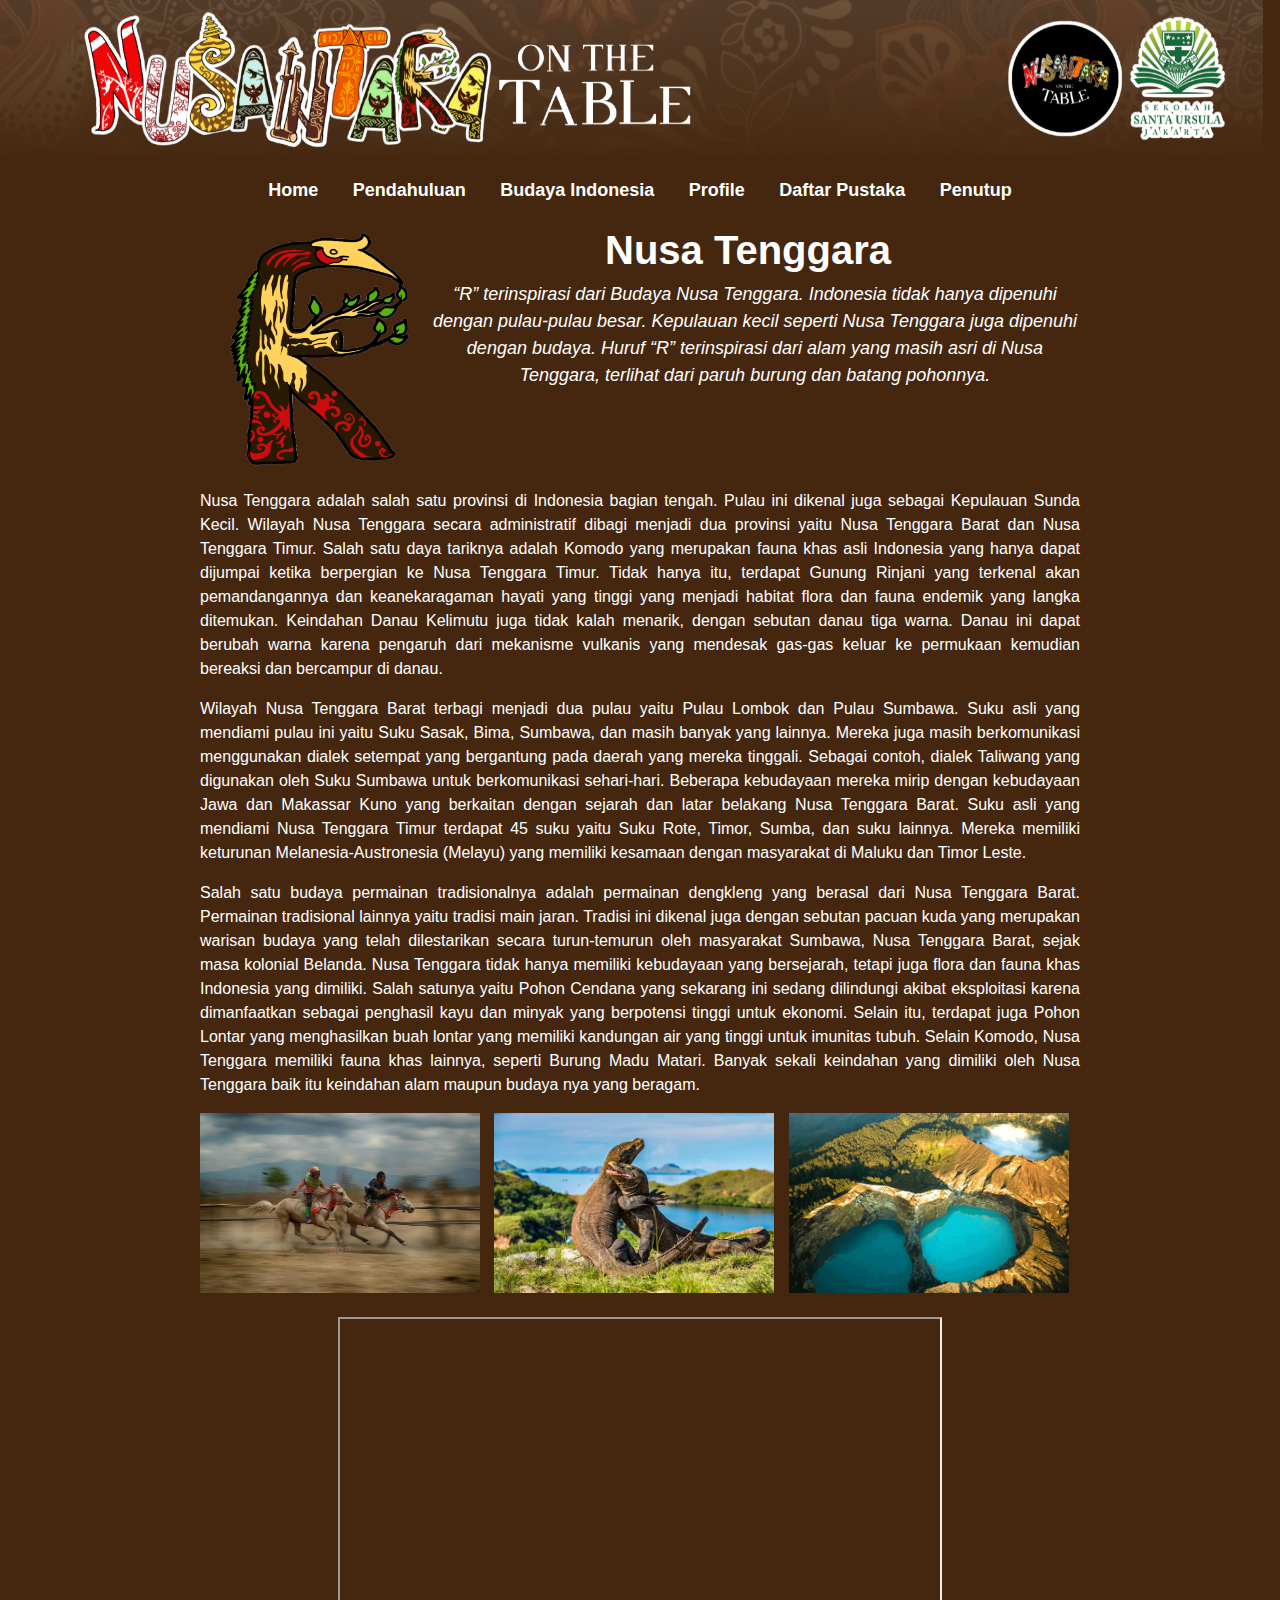
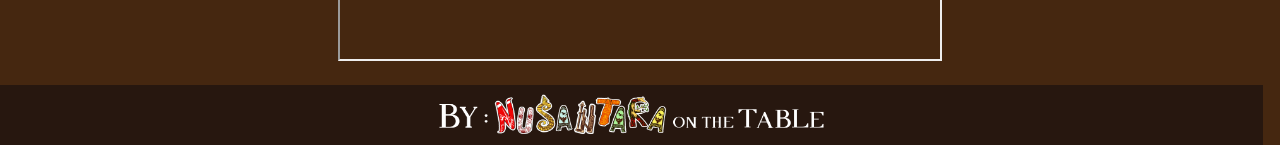
<file: NT.html>
<!DOCTYPE html>
<html>

<head>
    <link rel="stylesheet" href="NT.css">
</head>


<header>
    <img class="header" src="Header Website Nusantara On The Table.png" alt="Header">

    <nav>
        <ul class="navbar">
            <li><a href="index.html">Home</a></li>

            <li class="dropdown">
                <a href="#">Pendahuluan</a>
                <ul class="dropdown-content">
                    <li><a href="pendahuluan.html">Pendahuluan</a></li>
                </ul>
            </li>

            <li class="dropdown">
                <a href="#">Budaya Indonesia</a>
                <ul class="dropdown-content">
                    <li><a href="Kalimantan.html">Kalimantan</a></li>
                    <li><a href="Sulawesi.html">Sulawesi</a></li>
                    <li><a href="Bali.html">Bali</a></li>
                    <li><a href="Papua.html">Papua</a></li>
                    <li><a href="Jawa.html">Jawa</a></li>
                    <li><a href="Sumatera.html">Sumatera</a></li>
                    <li><a href="NT.html">Nusa Tenggara</a></li>
                </ul>
            </li>
            <li class="dropdown">
                <a href="#">Profile</a>
                <ul class="dropdown-content">
                    <li><a href="kelompok.html">Anggota Kelompok</a></li>
                </ul>
            </li>
            
            <li class="dropdown">
                <a href="#">Daftar Pustaka</a>
                <ul class="dropdown-content">
                    <li><a href="daftarpustaka.html">Sumber Web</a></li>
                </ul>
            </li>
            
            <li class="dropdown">
                <a href="#">Penutup</a>
                <ul class="dropdown-content">
                    <li><a href="penutup.html">Penutup</a></li>
                </ul>
            </li>
        </ul>
    </nav>
</header>


<body>
    <div class="container">
        <img class="R" src="inisial r.png" alt="Huruf R">
        <div class="text">
            <h2>Nusa Tenggara</h2>
            <p class="satu">
                “R” terinspirasi dari Budaya Nusa Tenggara. Indonesia tidak hanya dipenuhi dengan pulau-pulau besar.
                Kepulauan kecil seperti Nusa Tenggara juga dipenuhi dengan budaya. Huruf “R” terinspirasi dari alam yang
                masih asri di Nusa Tenggara, terlihat dari paruh burung dan batang pohonnya.
            </p>
            <p class="dua">
                Nusa Tenggara adalah salah satu provinsi di Indonesia bagian tengah. Pulau ini dikenal juga sebagai
                Kepulauan Sunda Kecil. Wilayah Nusa Tenggara secara administratif dibagi menjadi dua provinsi yaitu Nusa
                Tenggara Barat dan Nusa Tenggara Timur. Salah satu daya tariknya adalah Komodo yang merupakan fauna khas
                asli Indonesia yang hanya dapat dijumpai ketika berpergian ke Nusa Tenggara Timur. Tidak hanya itu,
                terdapat Gunung Rinjani yang terkenal akan pemandangannya dan keanekaragaman hayati yang tinggi yang
                menjadi habitat flora dan fauna endemik yang langka ditemukan. Keindahan Danau Kelimutu juga tidak kalah
                menarik, dengan sebutan danau tiga warna. Danau ini dapat berubah warna karena pengaruh dari mekanisme
                vulkanis yang mendesak gas-gas keluar ke permukaan kemudian bereaksi dan bercampur di danau.
            </p>
        </div>
    </div>

    <div class="text-below">
        <p class="tiga">
            Wilayah Nusa Tenggara Barat terbagi menjadi dua pulau yaitu Pulau Lombok dan Pulau Sumbawa. Suku asli yang
            mendiami pulau ini yaitu Suku Sasak, Bima, Sumbawa, dan masih banyak yang lainnya. Mereka juga masih
            berkomunikasi menggunakan dialek setempat yang bergantung pada daerah yang mereka tinggali. Sebagai contoh,
            dialek Taliwang yang digunakan oleh Suku Sumbawa untuk berkomunikasi sehari-hari. Beberapa kebudayaan mereka
            mirip dengan kebudayaan Jawa dan Makassar Kuno yang berkaitan dengan sejarah dan latar belakang Nusa
            Tenggara Barat. Suku asli yang mendiami Nusa Tenggara Timur terdapat 45 suku yaitu Suku Rote, Timor, Sumba,
            dan suku lainnya. Mereka memiliki keturunan Melanesia-Austronesia (Melayu) yang memiliki kesamaan dengan
            masyarakat di Maluku dan Timor Leste.
        </p>
        <p class="empat">
            Salah satu budaya permainan tradisionalnya adalah permainan dengkleng yang berasal dari Nusa Tenggara Barat.
            Permainan tradisional lainnya yaitu tradisi main jaran. Tradisi ini dikenal juga dengan sebutan pacuan kuda
            yang merupakan warisan budaya yang telah dilestarikan secara turun-temurun oleh masyarakat Sumbawa, Nusa
            Tenggara Barat, sejak masa kolonial Belanda. Nusa Tenggara tidak hanya memiliki kebudayaan yang bersejarah,
            tetapi juga flora dan fauna khas Indonesia yang dimiliki. Salah satunya yaitu Pohon Cendana yang sekarang
            ini sedang dilindungi akibat eksploitasi karena dimanfaatkan sebagai penghasil kayu dan minyak yang
            berpotensi tinggi untuk ekonomi. Selain itu, terdapat juga Pohon Lontar yang menghasilkan buah lontar yang
            memiliki kandungan air yang tinggi untuk imunitas tubuh. Selain Komodo, Nusa Tenggara memiliki fauna khas
            lainnya, seperti Burung Madu Matari. Banyak sekali keindahan yang dimiliki oleh Nusa Tenggara baik itu
            keindahan alam maupun budaya nya yang beragam.
        </p>
    </div>
    <img class="satu" src="NT 1.png" alt="satu">
    <img class="dua" src="NT 2.png" alt="dua">
    <img class="tiga" src="NT 3.png" alt="tiga">
    <div style="text-align: center; padding-bottom: 20px;">
        <iframe height="340" width="600"
        src="https://www.youtube.com/embed/zfD_RMbyYmU"
        allowfullscreen></iframe>
    </div>
</body>


<footer>
    <img src="footer Website Nusantara On The Table (1).png" alt="Footer">
</footer>


</html>
</file>
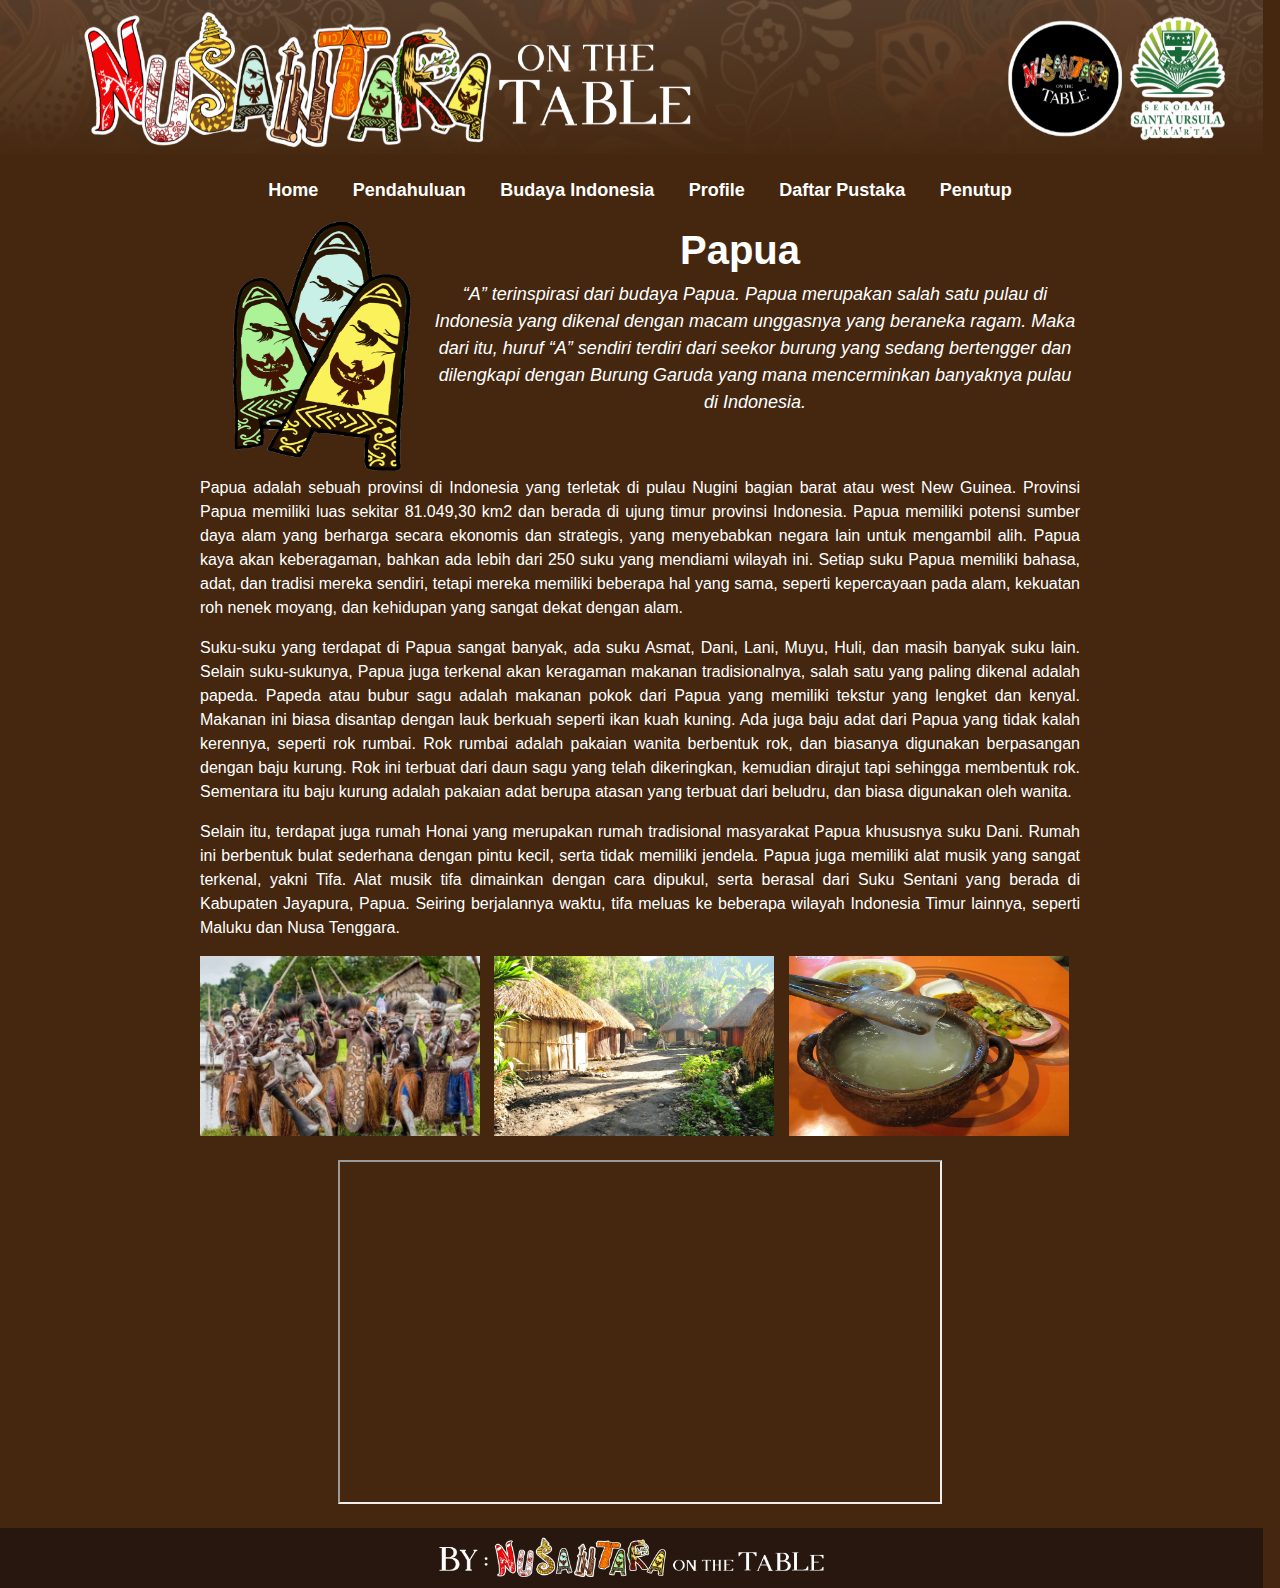
<file: Papua.html>
<!DOCTYPE html>
<html>

<head>
    <link rel="stylesheet" href="Papua.css">
</head>


<header>
    <img class="header" src="Header Website Nusantara On The Table.png" alt="Header">

    <nav>
        <ul class="navbar">
            <li><a href="index.html">Home</a></li>

            <li class="dropdown">
                <a href="#">Pendahuluan</a>
                <ul class="dropdown-content">
                    <li><a href="pendahuluan.html">Pendahuluan</a></li>
                </ul>
            </li>

            <li class="dropdown">
                <a href="#">Budaya Indonesia</a>
                <ul class="dropdown-content">
                    <li><a href="Kalimantan.html">Kalimantan</a></li>
                    <li><a href="Sulawesi.html">Sulawesi</a></li>
                    <li><a href="Bali.html">Bali</a></li>
                    <li><a href="Papua.html">Papua</a></li>
                    <li><a href="Jawa.html">Jawa</a></li>
                    <li><a href="Sumatera.html">Sumatera</a></li>
                    <li><a href="NT.html">Nusa Tenggara</a></li>
                </ul>
            </li>
            <li class="dropdown">
                <a href="#">Profile</a>
                <ul class="dropdown-content">
                    <li><a href="kelompok.html">Anggota Kelompok</a></li>
                </ul>
            </li>
            
            <li class="dropdown">
                <a href="#">Daftar Pustaka</a>
                <ul class="dropdown-content">
                    <li><a href="daftarpustaka.html">Sumber Web</a></li>
                </ul>
            </li>
            
            <li class="dropdown">
                <a href="#">Penutup</a>
                <ul class="dropdown-content">
                    <li><a href="penutup.html">Penutup</a></li>
                </ul>
            </li>
        </ul>
    </nav>
</header>


<body>
    <div class="container">
        <img class="A" src="inisal a 3.png" alt="Huruf A">
        <div class="text">
            <h2>Papua</h2>
            <p class="satu">
                “A” terinspirasi dari budaya Papua. Papua merupakan salah satu pulau di Indonesia yang dikenal dengan
                macam unggasnya yang beraneka ragam. Maka dari itu, huruf “A” sendiri terdiri dari seekor burung yang
                sedang bertengger dan dilengkapi dengan Burung Garuda yang mana mencerminkan banyaknya pulau di
                Indonesia.
            </p>
            <p class="dua">
                Papua adalah sebuah provinsi di Indonesia yang terletak di pulau Nugini bagian barat atau west New
                Guinea. Provinsi Papua memiliki luas sekitar 81.049,30 km2 dan berada di ujung timur provinsi Indonesia.
                Papua memiliki potensi sumber daya alam yang berharga secara ekonomis dan strategis, yang menyebabkan
                negara lain untuk mengambil alih. Papua kaya akan keberagaman, bahkan ada lebih dari 250 suku yang
                mendiami wilayah ini. Setiap suku Papua memiliki bahasa, adat, dan tradisi mereka sendiri, tetapi mereka
                memiliki beberapa hal yang sama, seperti kepercayaan pada alam, kekuatan roh nenek moyang, dan kehidupan
                yang sangat dekat dengan alam.
            </p>
        </div>
    </div>

    <div class="text-below">
        <p class="tiga">
            Suku-suku yang terdapat di Papua sangat banyak, ada suku Asmat, Dani, Lani, Muyu, Huli, dan masih banyak
            suku lain. Selain suku-sukunya, Papua juga terkenal akan keragaman makanan tradisionalnya, salah satu yang
            paling dikenal adalah papeda. Papeda atau bubur sagu adalah makanan pokok dari Papua yang memiliki tekstur
            yang lengket dan kenyal. Makanan ini biasa disantap dengan lauk berkuah seperti ikan kuah kuning. Ada juga
            baju adat dari Papua yang tidak kalah kerennya, seperti rok rumbai. Rok rumbai adalah pakaian wanita
            berbentuk rok, dan biasanya digunakan berpasangan dengan baju kurung. Rok ini terbuat dari daun sagu yang
            telah dikeringkan, kemudian dirajut tapi sehingga membentuk rok. Sementara itu baju kurung adalah pakaian
            adat berupa atasan yang terbuat dari beludru, dan biasa digunakan oleh wanita.
        </p>
        <p class="empat">
            Selain itu, terdapat juga rumah Honai yang merupakan rumah tradisional masyarakat Papua khususnya suku Dani.
            Rumah ini berbentuk bulat sederhana dengan pintu kecil, serta tidak memiliki jendela. Papua juga memiliki
            alat musik yang sangat terkenal, yakni Tifa. Alat musik tifa dimainkan dengan cara dipukul, serta berasal
            dari Suku Sentani yang berada di Kabupaten Jayapura, Papua. Seiring berjalannya waktu, tifa meluas ke
            beberapa wilayah Indonesia Timur lainnya, seperti Maluku dan Nusa Tenggara.
        </p>
    </div>
    <img class="satu" src="Papua 1.png" alt="satu">
    <img class="dua" src="Papua 2.png" alt="dua">
    <img class="tiga" src="Papua 3.png" alt="tiga">
    <div style="text-align: center; padding-bottom: 20px;">
        <iframe height="340" width="600"
        src="https://www.youtube.com/embed/pzYe11hUkt4"
        allowfullscreen></iframe>
    </div>
</body>


<footer>
    <img src="footer Website Nusantara On The Table (1).png" alt="Footer">
</footer>


</html>
</file>
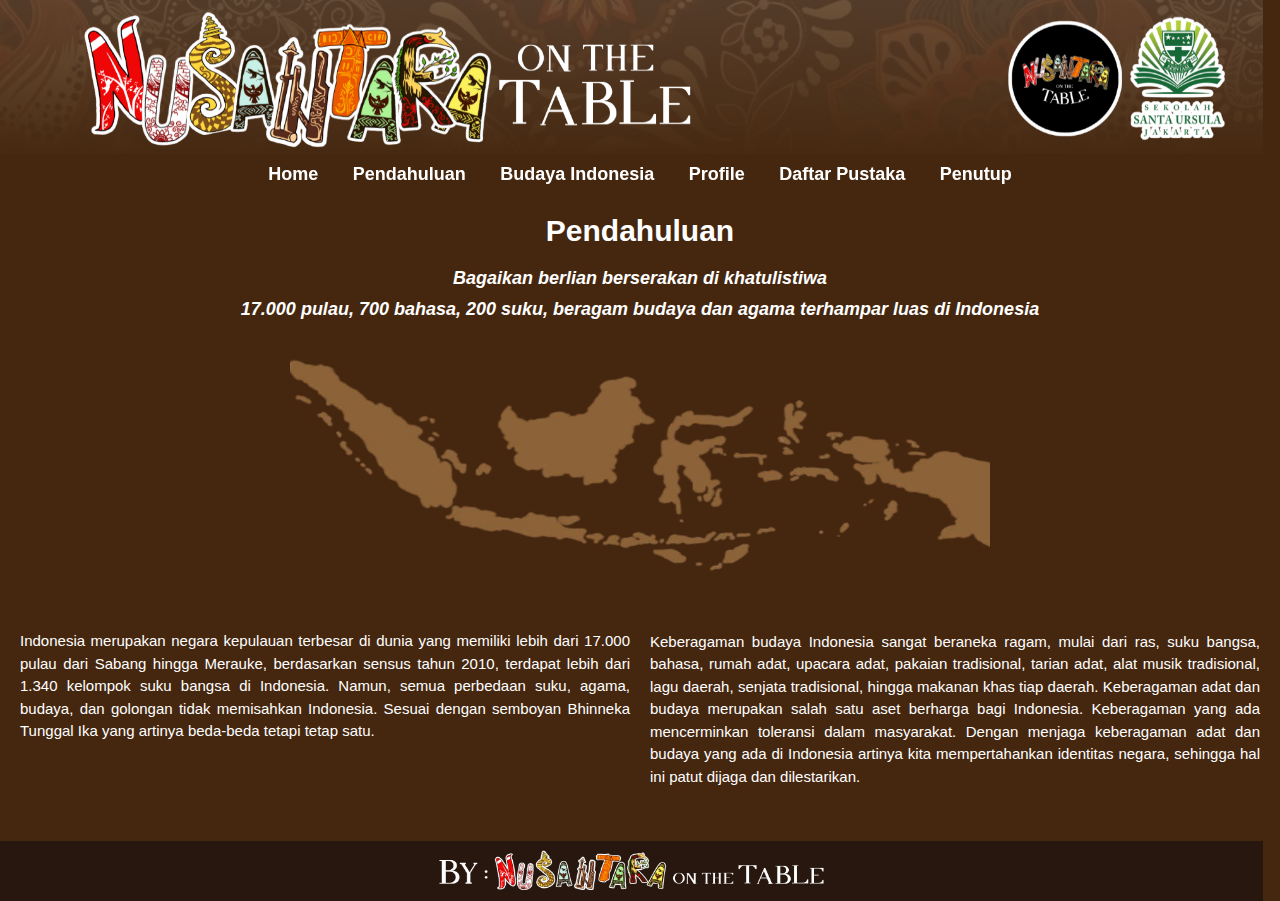
<file: pendahuluan.html>
<!DOCTYPE html>
<html>

<head>
    <link rel="stylesheet" href="pendahuluan.css">
</head>

<header>
    <img class="header" src="Header Website Nusantara On The Table.png" alt="Header">

    <nav>
        <ul class="navbar">
            <li><a href="index.html">Home</a></li>

            <li class="dropdown">
                <a href="#">Pendahuluan</a>
                <ul class="dropdown-content">
                    <li><a href="pendahuluan.html">Pendahuluan</a></li>
                </ul>
            </li>

            <li class="dropdown">
                <a href="#">Budaya Indonesia</a>
                <ul class="dropdown-content">
                    <li><a href="Kalimantan.html">Kalimantan</a></li>
                    <li><a href="Sulawesi.html">Sulawesi</a></li>
                    <li><a href="Bali.html">Bali</a></li>
                    <li><a href="Papua.html">Papua</a></li>
                    <li><a href="Jawa.html">Jawa</a></li>
                    <li><a href="Sumatera.html">Sumatera</a></li>
                    <li><a href="NT.html">Nusa Tenggara</a></li>
                </ul>
            </li>
            <li class="dropdown">
                <a href="#">Profile</a>
                <ul class="dropdown-content">
                    <li><a href="kelompok.html">Anggota Kelompok</a></li>
                </ul>
            </li>
            
            <li class="dropdown">
                <a href="#">Daftar Pustaka</a>
                <ul class="dropdown-content">
                    <li><a href="daftarpustaka.html">Sumber Web</a></li>
                </ul>
            </li>
            
            <li class="dropdown">
                <a href="#">Penutup</a>
                <ul class="dropdown-content">
                    <li><a href="penutup.html">Penutup</a></li>
                </ul>
            </li>
        </ul>
    </nav>
</header>

<body>
    <p class="text">
        Pendahuluan</p>
    <p class="satu">
        Bagaikan berlian berserakan di khatulistiwa</p>
    <p class="satu">
        17.000 pulau, 700 bahasa, 200 suku, beragam budaya dan agama
        terhampar luas di Indonesia</p>
    <img class= "Indonesia" src="peta indonesia.png" alt="peta">
    <p class="dua">
        Indonesia merupakan negara kepulauan terbesar di dunia yang memiliki lebih dari 17.000 pulau dari Sabang hingga
        Merauke, berdasarkan sensus tahun 2010, terdapat lebih dari 1.340 kelompok suku bangsa di Indonesia.
        Namun, semua perbedaan suku, agama, budaya, dan golongan tidak memisahkan Indonesia. Sesuai dengan semboyan
        Bhinneka Tunggal Ika yang artinya beda-beda tetapi tetap satu.</p>
    <p class="tiga">
        Keberagaman budaya Indonesia sangat beraneka ragam, mulai dari ras, suku bangsa, bahasa, rumah adat, upacara
        adat, pakaian tradisional, tarian adat, alat musik tradisional, lagu daerah, senjata tradisional, hingga makanan
        khas tiap daerah. Keberagaman adat dan budaya merupakan salah satu aset berharga bagi Indonesia. Keberagaman
        yang ada mencerminkan toleransi dalam masyarakat. Dengan menjaga keberagaman adat dan budaya yang ada di
        Indonesia artinya kita mempertahankan identitas negara, sehingga hal ini patut dijaga dan dilestarikan.</p>
</body>

<footer>
    <img src="footer Website Nusantara On The Table (1).png" alt="Footer">
</footer>

</html>
</file>
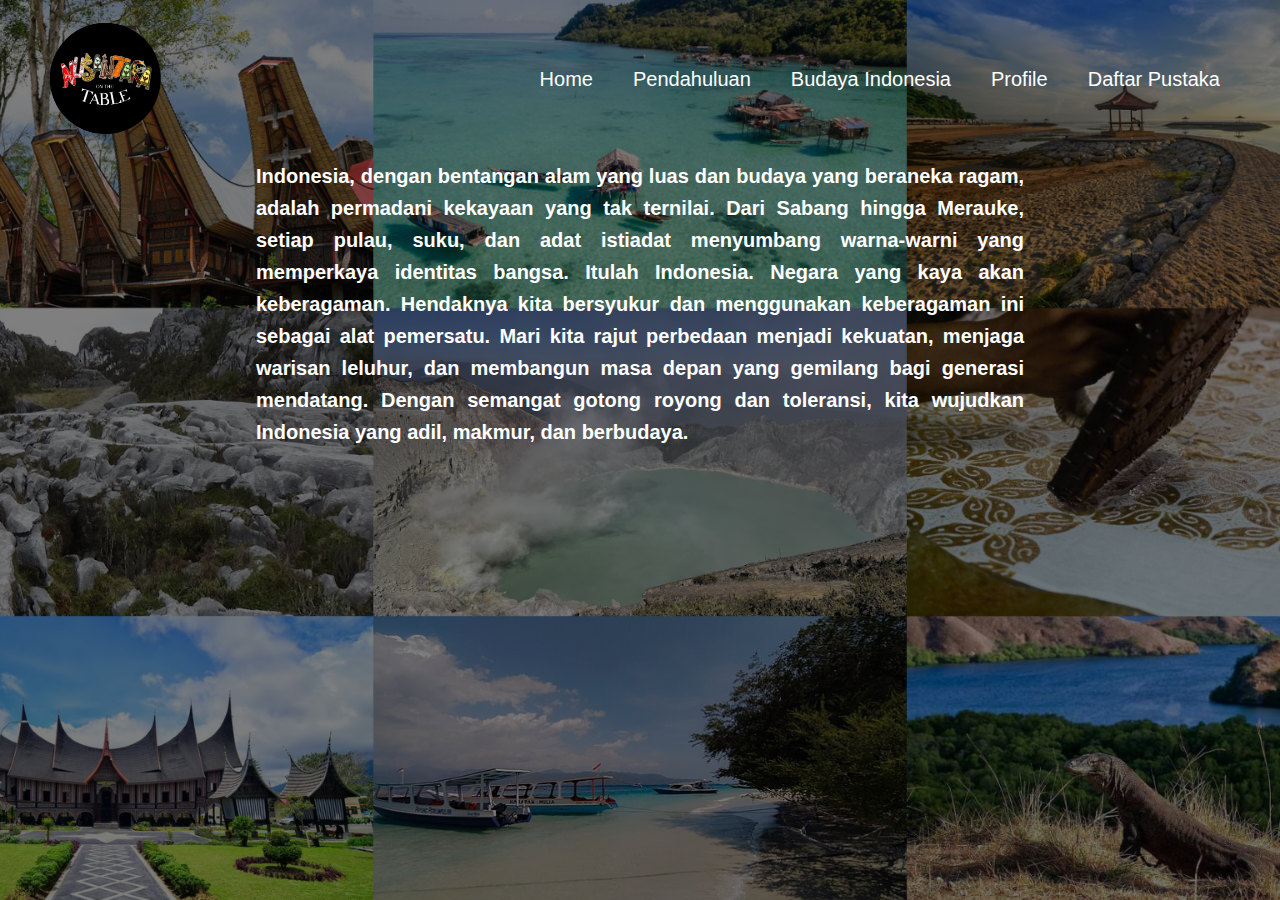
<file: penutup.html>
<!DOCTYPE html>
<html>

<head>
    <title>Budaya Indonesia</title>
    <link rel="stylesheet" href="penutup.css">
</head>

<body>
    <header>
        <div class="navbar">
            <div class="logo">
                <img src="logo removebg-preview.png" alt="Logo">
            </div>
            <ul>

                <li><a href="index.html">Home</a></li>

                <li class="dropdown">
                    <a href="#">Pendahuluan</a>
                    <ul class="dropdown-content">
                        <li><a href="pendahuluan.html">Pendahuluan</a></li>
                    </ul>
                </li>
                <li class="dropdown">
                    <a href="#">Budaya Indonesia</a>
                    <ul class="dropdown-content">
                        <li><a href="Kalimantan.html">Kalimantan</a></li>
                        <li><a href="Sulawesi.html">Sulawesi</a></li>
                        <li><a href="Bali.html">Bali</a></li>
                        <li><a href="Papua.html">Papua</a></li>
                        <li><a href="Jawa.html">Jawa</a></li>
                        <li><a href="Sumatera.html">Sumatera</a></li>
                        <li><a href="NT.html">Nusa Tenggara</a></li>
                    </ul>
                </li>

                <li class="dropdown">
                    <a href="#">Profile</a>
                    <ul class="dropdown-content">
                        <li><a href="kelompok.html">Anggota Kelompok</a></li>
                    </ul>
                </li>

                <li class="dropdown">
                    <a href="#">Daftar Pustaka</a>
                    <ul class="dropdown-content">
                        <li><a href="daftarpustaka.html">Sumber Web</a></li>
                    </ul>
                </li>

            </ul>
        </div>
        <div class="title">
            <p>
                Indonesia, dengan bentangan alam yang luas dan budaya yang beraneka ragam, adalah permadani kekayaan
                yang tak ternilai. Dari Sabang hingga Merauke, setiap pulau, suku, dan adat istiadat menyumbang
                warna-warni yang memperkaya identitas bangsa. Itulah Indonesia. Negara yang kaya akan keberagaman.
                Hendaknya kita bersyukur dan menggunakan keberagaman ini sebagai alat pemersatu. Mari kita rajut perbedaan
                menjadi kekuatan, menjaga warisan leluhur, dan membangun masa depan yang gemilang bagi generasi
                mendatang. Dengan semangat gotong royong dan toleransi, kita wujudkan Indonesia yang adil,
                makmur, dan berbudaya.
            </p>
        </div>

    </header>
</body>

</html>
</file>
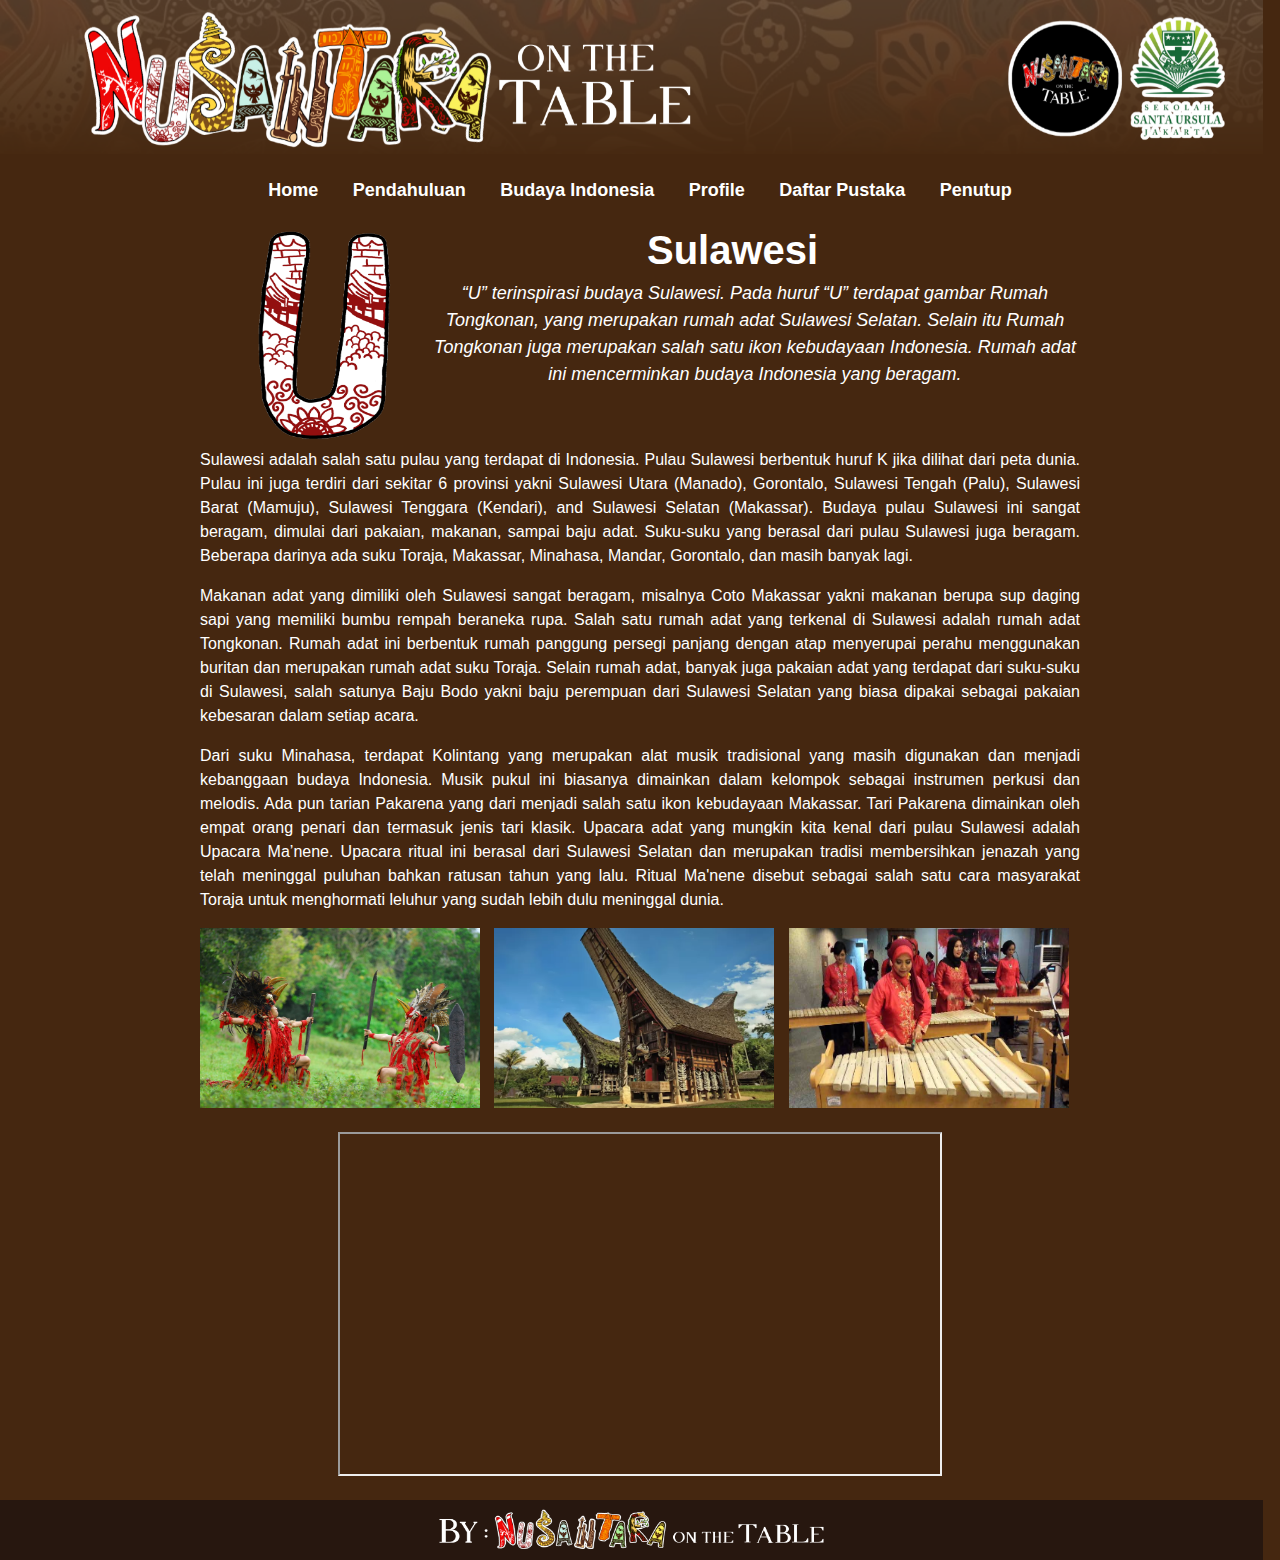
<file: Sulawesi.html>
<!DOCTYPE html>
<html>

<head>
    <link rel="stylesheet" href="Sulawesi.css">
</head>

<header>
    <img class="header" src="Header Website Nusantara On The Table.png" alt="Header">

    <nav>
        <ul class="navbar">
            <li><a href="index.html">Home</a></li>

            <li class="dropdown">
                <a href="#">Pendahuluan</a>
                <ul class="dropdown-content">
                    <li><a href="pendahuluan.html">Pendahuluan</a></li>
                </ul>
            </li>

            <li class="dropdown">
                <a href="#">Budaya Indonesia</a>
                <ul class="dropdown-content">
                    <li><a href="Kalimantan.html">Kalimantan</a></li>
                    <li><a href="Sulawesi.html">Sulawesi</a></li>
                    <li><a href="Bali.html">Bali</a></li>
                    <li><a href="Papua.html">Papua</a></li>
                    <li><a href="Jawa.html">Jawa</a></li>
                    <li><a href="Sumatera.html">Sumatera</a></li>
                    <li><a href="NT.html">Nusa Tenggara</a></li>
                </ul>
            </li>
            <li class="dropdown">
                <a href="#">Profile</a>
                <ul class="dropdown-content">
                    <li><a href="kelompok.html">Anggota Kelompok</a></li>
                </ul>
            </li>
            
            <li class="dropdown">
                <a href="#">Daftar Pustaka</a>
                <ul class="dropdown-content">
                    <li><a href="daftarpustaka.html">Sumber Web</a></li>
                </ul>
            </li>
            
            <li class="dropdown">
                <a href="#">Penutup</a>
                <ul class="dropdown-content">
                    <li><a href="penutup.html">Penutup</a></li>
                </ul>
            </li>
        </ul>
    </nav>
</header>

<body>
    <div class="container">
        <img class="U" src="inisial u web.png" alt="Huruf U">
        <div class="text">
            <h2>Sulawesi</h2>
            <p class="satu">
                “U” terinspirasi budaya Sulawesi. Pada huruf “U” terdapat gambar Rumah Tongkonan, yang merupakan rumah
                adat Sulawesi Selatan. Selain itu Rumah Tongkonan juga merupakan salah satu ikon kebudayaan Indonesia.
                Rumah adat ini mencerminkan budaya Indonesia yang beragam.
            </p>
            <p class="dua">
                Sulawesi adalah salah satu pulau yang terdapat di Indonesia. Pulau Sulawesi berbentuk huruf K jika
                dilihat dari peta dunia. Pulau ini juga terdiri dari sekitar 6 provinsi yakni Sulawesi Utara (Manado),
                Gorontalo, Sulawesi Tengah (Palu), Sulawesi Barat (Mamuju), Sulawesi Tenggara (Kendari), and Sulawesi
                Selatan (Makassar). Budaya pulau Sulawesi ini sangat beragam, dimulai dari pakaian, makanan, sampai baju
                adat. Suku-suku yang berasal dari pulau Sulawesi juga beragam. Beberapa darinya ada suku Toraja,
                Makassar, Minahasa, Mandar, Gorontalo, dan masih banyak lagi.
            </p>
        </div>
    </div>

    <div class="text-below">
        <p class="tiga">
            Makanan adat yang dimiliki oleh Sulawesi sangat beragam, misalnya Coto Makassar yakni makanan berupa sup
            daging sapi yang memiliki bumbu rempah beraneka rupa. Salah satu rumah adat yang terkenal di Sulawesi adalah
            rumah adat Tongkonan. Rumah adat ini berbentuk rumah panggung persegi panjang dengan atap menyerupai perahu
            menggunakan buritan dan merupakan rumah adat suku Toraja. Selain rumah adat, banyak juga pakaian adat yang
            terdapat dari suku-suku di Sulawesi, salah satunya Baju Bodo yakni baju perempuan dari Sulawesi Selatan yang
            biasa dipakai sebagai pakaian kebesaran dalam setiap acara.
        </p>
        <p class="empat">
            Dari suku Minahasa, terdapat Kolintang yang merupakan alat musik tradisional yang masih digunakan dan
            menjadi kebanggaan budaya Indonesia. Musik pukul ini biasanya dimainkan dalam kelompok sebagai instrumen
            perkusi dan melodis. Ada pun tarian Pakarena yang dari menjadi salah satu ikon kebudayaan Makassar. Tari
            Pakarena dimainkan oleh empat orang penari dan termasuk jenis tari klasik. Upacara adat yang mungkin kita
            kenal dari pulau Sulawesi adalah Upacara Ma’nene. Upacara ritual ini berasal dari Sulawesi Selatan dan
            merupakan tradisi membersihkan jenazah yang telah meninggal puluhan bahkan ratusan tahun yang lalu. Ritual
            Ma'nene disebut sebagai salah satu cara masyarakat Toraja untuk menghormati leluhur yang sudah lebih dulu
            meninggal dunia.
        </p>
        <img class="satu" src="Sulawesi 1.png" alt="satu">
        <img class="dua" src="Sulawesi 2.png" alt="dua">
        <img class="tiga" src="Sulawesi 3.png" alt="tiga">
        <div style="text-align: center; padding-bottom: 20px;">
            <iframe height="340" width="600"
            src="https://www.youtube.com/embed/6x46n9viTts"
            allowfullscreen></iframe>
        </div>
    </div>
</body>

<footer>
    <img src="footer Website Nusantara On The Table (1).png" alt="Footer">
</footer>

</html>
</file>
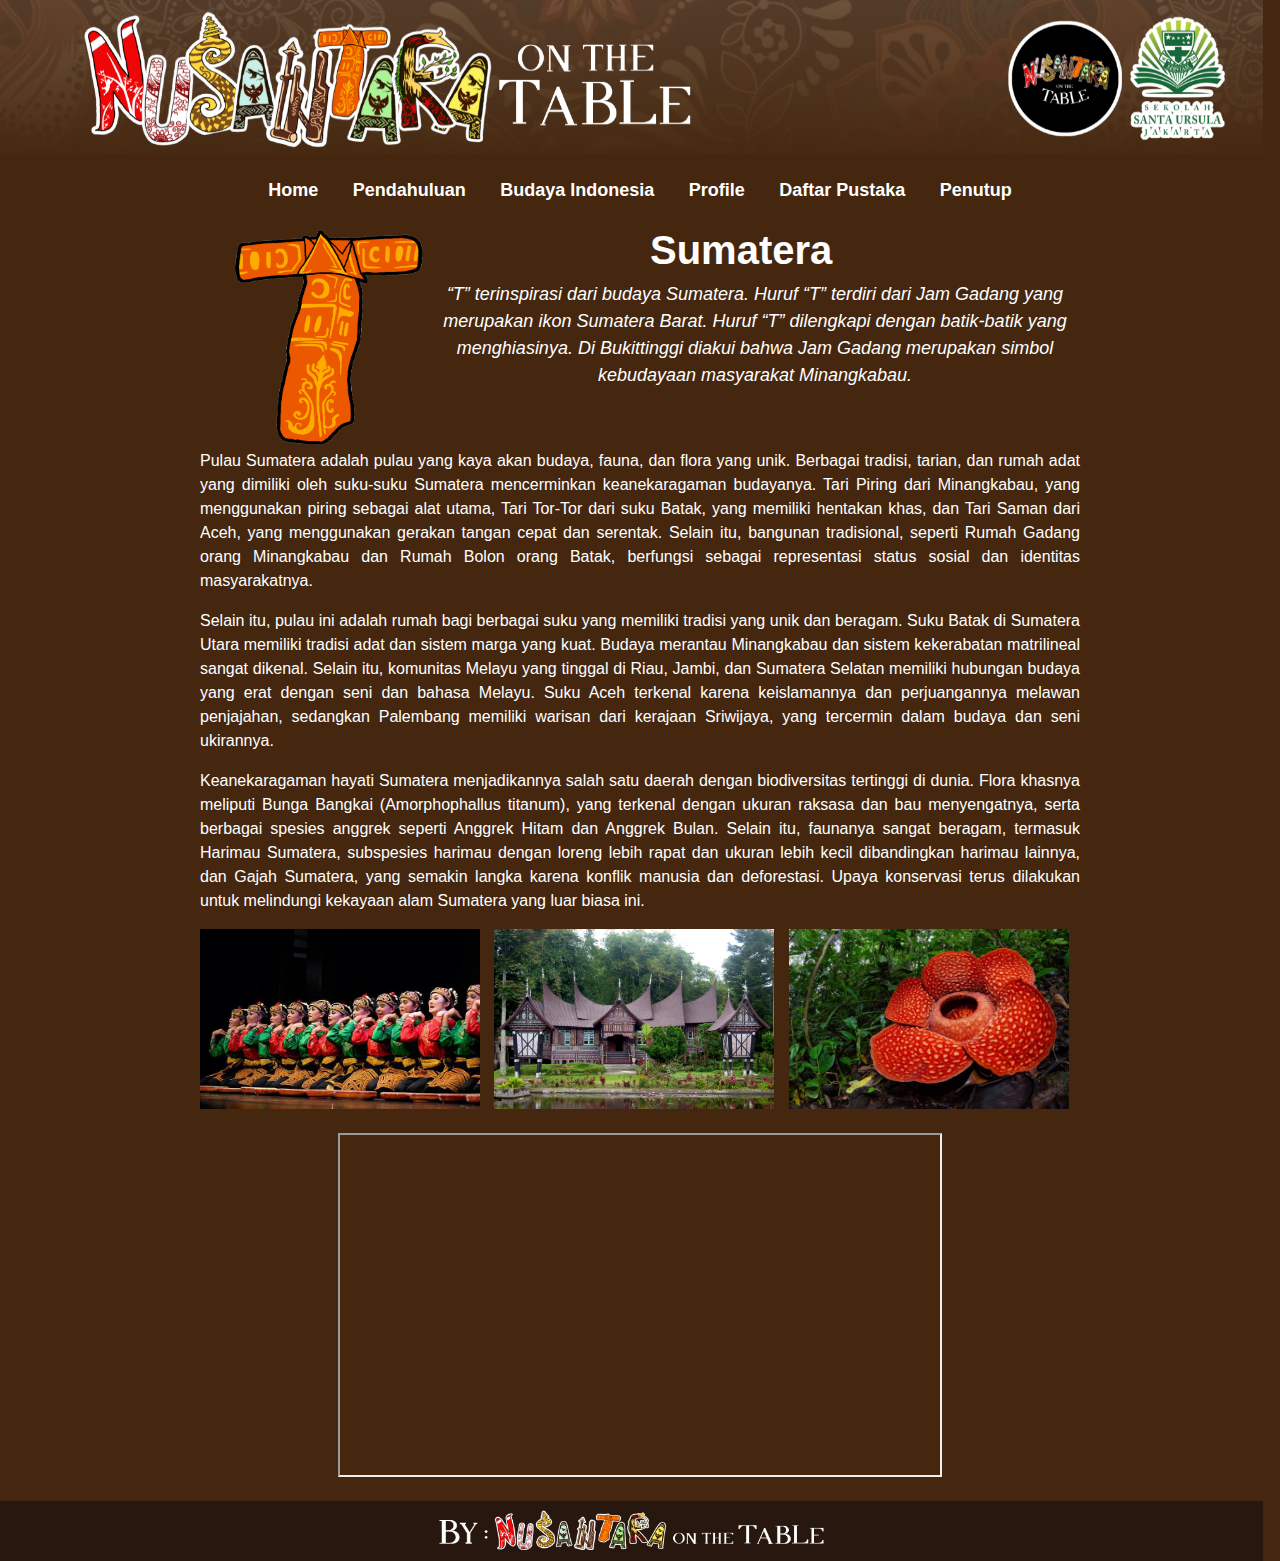
<file: Sumatera.html>
<!DOCTYPE html>
<html>

<head>
    <link rel="stylesheet" href="Sumatera.css">
</head>


<header>
    <img class="header" src="Header Website Nusantara On The Table.png" alt="Header">

    <nav>
        <ul class="navbar">
            <li><a href="index.html">Home</a></li>

            <li class="dropdown">
                <a href="#">Pendahuluan</a>
                <ul class="dropdown-content">
                    <li><a href="pendahuluan.html">Pendahuluan</a></li>
                </ul>
            </li>

            <li class="dropdown">
                <a href="#">Budaya Indonesia</a>
                <ul class="dropdown-content">
                    <li><a href="Kalimantan.html">Kalimantan</a></li>
                    <li><a href="Sulawesi.html">Sulawesi</a></li>
                    <li><a href="Bali.html">Bali</a></li>
                    <li><a href="Papua.html">Papua</a></li>
                    <li><a href="Jawa.html">Jawa</a></li>
                    <li><a href="Sumatera.html">Sumatera</a></li>
                    <li><a href="NT.html">Nusa Tenggara</a></li>
                </ul>
            </li>
            <li class="dropdown">
                <a href="#">Profile</a>
                <ul class="dropdown-content">
                    <li><a href="kelompok.html">Anggota Kelompok</a></li>
                </ul>
            </li>
            
            <li class="dropdown">
                <a href="#">Daftar Pustaka</a>
                <ul class="dropdown-content">
                    <li><a href="daftarpustaka.html">Sumber Web</a></li>
                </ul>
            </li>
            
            <li class="dropdown">
                <a href="#">Penutup</a>
                <ul class="dropdown-content">
                    <li><a href="penutup.html">Penutup</a></li>
                </ul>
            </li>
        </ul>
    </nav>
</header>


<body>
    <div class="container">
        <img class="T" src="inisial t.png" alt="Huruf T">
        <div class="text">
            <h2>Sumatera</h2>
            <p class="satu">
                “T” terinspirasi dari budaya Sumatera. Huruf “T” terdiri dari Jam Gadang yang merupakan ikon Sumatera
                Barat. Huruf “T” dilengkapi dengan batik-batik yang menghiasinya. Di Bukittinggi diakui bahwa Jam Gadang
                merupakan simbol kebudayaan masyarakat Minangkabau.
            </p>
            <p class="dua">
                Pulau Sumatera adalah pulau yang kaya akan budaya, fauna, dan flora yang unik. Berbagai tradisi, tarian,
                dan rumah adat yang dimiliki oleh suku-suku Sumatera mencerminkan keanekaragaman budayanya. Tari Piring
                dari Minangkabau, yang menggunakan piring sebagai alat utama, Tari Tor-Tor dari suku Batak, yang
                memiliki hentakan khas, dan Tari Saman dari Aceh, yang menggunakan gerakan tangan cepat dan serentak.
                Selain itu, bangunan tradisional, seperti Rumah Gadang orang Minangkabau dan Rumah Bolon orang Batak,
                berfungsi sebagai representasi status sosial dan identitas masyarakatnya.
            </p>
        </div>
    </div>

    <div class="text-below">
        <p class="tiga">
            Selain itu, pulau ini adalah rumah bagi berbagai suku yang memiliki tradisi yang unik dan beragam. Suku
            Batak di Sumatera Utara memiliki tradisi adat dan sistem marga yang kuat. Budaya merantau Minangkabau dan
            sistem kekerabatan matrilineal sangat dikenal. Selain itu, komunitas Melayu yang tinggal di Riau, Jambi, dan
            Sumatera Selatan memiliki hubungan budaya yang erat dengan seni dan bahasa Melayu. Suku Aceh terkenal karena
            keislamannya dan perjuangannya melawan penjajahan, sedangkan Palembang memiliki warisan dari kerajaan
            Sriwijaya, yang tercermin dalam budaya dan seni ukirannya.
        </p>
        <p class="empat">
            Keanekaragaman hayati Sumatera menjadikannya salah satu daerah dengan biodiversitas tertinggi di dunia.
            Flora khasnya meliputi Bunga Bangkai (Amorphophallus titanum), yang terkenal dengan ukuran raksasa dan bau
            menyengatnya, serta berbagai spesies anggrek seperti Anggrek Hitam dan Anggrek Bulan. Selain itu, faunanya
            sangat beragam, termasuk Harimau Sumatera, subspesies harimau dengan loreng lebih rapat dan ukuran lebih
            kecil dibandingkan harimau lainnya, dan Gajah Sumatera, yang semakin langka karena konflik manusia dan
            deforestasi. Upaya konservasi terus dilakukan untuk melindungi kekayaan alam Sumatera yang luar biasa ini.
        </p>
    </div>
    <img class="satu" src="Sumatera 1.png" alt="satu">
    <img class="dua" src="Sumatera 2.png" alt="dua">
    <img class="tiga" src="Sumatera 3.png" alt="tiga">
        <div style="text-align: center; padding-bottom: 20px;">
            <iframe height="340" width="600"
            src="https://www.youtube.com/embed/kX-yZtVd5Sg"
            allowfullscreen></iframe>
        </div>
</body>


<footer>
    <img src="footer Website Nusantara On The Table (1).png" alt="Footer">
</footer>


</html>
</file>
<file: style.css>
* {
    margin: 0;
    padding: 0;
    box-sizing: border-box;
    font-family: Arial, sans-serif;
}

body {
    background-size: cover;
    background-position: center;
    overflow-x: hidden;
    min-height: 100vh;
    display: flex;
    flex-direction: column;
    justify-content: flex-end;
}

header {
    background-image: linear-gradient(rgba(0,0,0,0.5),rgba(0,0,0,0.5)), url(banner.png);
    height: 100vh;
    background-size: cover;
    background-position: center;
    min-height: 100px;
}

.navbar {
    max-width: 1200px;
    margin: auto;
    padding: 20px 0;
    display: flex;
    justify-content: space-between;
    align-items: center;
}

.logo img {
    width: 130px;
    height: auto;
}

.navbar ul {
    list-style-type: none;
    display: flex;
    align-items: center;
    font-size: 20px;
}

.navbar ul li {
    position: relative;
}

.navbar ul li a {
    text-decoration: none;
    color: #fff;
    padding: 10px 20px;
    display: block;
    transition: background-color 0.3s;
}

.navbar ul li a:hover {
    background-color: #fff;
    color: #000;
    border-radius: 5px;
}

.navbar ul li.active a {
    background-color: #fff;
    color: #000;
    border-radius: 5px;
}

.navbar ul li .dropdown-content {
    display: none;
    position: absolute;
    background-color: #333;
    min-width: 160px;
    z-index: 1;
    border-radius: 5px;
    box-shadow: 0px 4px 8px rgba(0, 0, 0, 0.2);
    overflow-y: auto;
    max-height: 300px; /* Agar dropdown bisa di-scroll jika terlalu panjang */
}

.navbar ul li .dropdown-content li {
    display: block;
    border-bottom: 1px solid rgba(255, 255, 255, 0.1);
}

.navbar ul li .dropdown-content li a {
    color: #fff;
    padding: 10px;
    text-decoration: none;
    display: block;
    text-align: left;
}

.navbar ul li .dropdown-content li a:hover {
    background-color: #555;
}

.navbar ul li:hover .dropdown-content {
    display: block;
    top: 100%;
    left: 0;
}

.title {
    position: absolute;
    top: 40%;
    left: 50%;
    transform: translateX(-50%);
    color: #fff;
    text-align: center;
}

.title h1 {
    font-size: 60px;
    margin-bottom: 10px;
}

.title h2 {
    font-size: 25px;
}
</file>
<file: Bali.css>
img.header{
    width: 1263px;
    height: 160px;
    position: sticky;
    top: 0;
}

header{
    position: sticky;
    top: 0;
    z-index: 1000;
}

body{
    font-family: Arial, sans-serif;
    margin: 0;
    padding: 0;
    background-color: #452710;
    color: #fff;
}

img.S{
    height: 270px;
    width: 240px;
    margin-left: 200px;
}

h2{
    font-size: 40px;
    font-weight: 700;
    margin-left: 700px;
    margin-top: -250px;
    margin-bottom: -10px;
}

p.satu{
    font-size: 18px;
    font-weight: 300;
    margin-left: 430px;
    text-align: center;
    margin-right: 200px;
    line-height: 1.5;
    font-style: italic;
}

p.dua{
    font-weight: 300;
    margin-left: 200px;
    text-align: justify;
    margin-right: 200px;
    line-height: 1.5;
    margin-top: 100px;
}

p.tiga{
    font-weight: 300;
    margin-left: 200px;
    text-align: justify;
    margin-right: 200px;
    line-height: 1.5;
}

p.empat{
    font-weight: 300;
    margin-left: 200px;
    text-align: justify;
    margin-right: 200px;
    line-height: 1.5;
}

img.satu{
    height: 180px;
    width: 280px;
    padding-left: 200px;
    margin-right: 10px;
    padding-bottom: 20px;
    transition: width 2s, height 2s;
}

img.satu:hover{
    height: 250px;
    width: 380px;
}

img.dua{
    height: 180px;
    width: 280px;
    margin-right: 10px;
    padding-bottom: 20px;
    transition: width 2s, height 2s;
}

img.dua:hover{
    height: 250px;
    width: 380px;
}

img.tiga{
    height: 180px;
    width: 280px;
    padding-bottom: 20px;
    transition: width 2s, height 2s;
}

img.tiga:hover{
    height: 250px;
    width: 380px;
}

footer {
    margin-top: auto;
}

footer img {
    width: 1263px;
    height: 60px;
    margin-bottom: -5px;
}

nav {
    width: 100%;
    padding: 10px 0;
    text-align: center;
    position: sticky;
    background-color: #452710;
    margin-top: -10px;
    height: 30px;
}

.navbar {
    list-style-type: none;
    padding: 0;
    display: inline-block;
}

.navbar li {
    display: inline;
    margin: 0 15px;
}

.navbar a {
    text-decoration: none;
    color: white;
    font-size: 18px;
    font-weight: bold;
}

.navbar a:hover {
    color: burlywood;
}

.dropdown {
    position: relative;
    display: inline-block;
}

.dropdown-content {
    display: none;
    position: absolute;
    top: 100%;
    left: 0;
    background-color: #5a3317;
    width: auto;       /* Sesuaikan lebar otomatis mengikuti konten */
    max-width: 150px;  /* Batasi lebar maksimal */
    box-shadow: 0 8px 16px rgba(0, 0, 0, 0.2);
    z-index: 1;
}

.dropdown-content a {
    padding: 8px 12px; 
    font-size: 15px;  
}


.dropdown-content li {
    display: block;
}

.dropdown-content a {
    color: #fff;
    padding: 10px 15px;
    text-decoration: none;
    display: block;
    text-align: left;
}

.dropdown-content a:hover {
    background-color: gray;
}

.dropdown:hover .dropdown-content {
    display: block;
}
</file>
<file: daftarpustaka.css>
img.Header{
    width: 1263px;
    height: 160px;
    position: sticky;
    top: 0;
}

header{
    position: sticky;
    top: 0;
    z-index: 1000;
}

body{
    font-family: Arial, sans-serif;
    margin: 0;
    padding: 0;
    background-color: #452710;
    color: #fff;
}

p.text{
    font-size: 30px;
    font-weight: 700;
    font-family: Arial, sans-serif;
    text-align: center;
}

a{
    display: block;
    color: white;
    margin-left: 30px;
    text-decoration: none;
    margin-bottom: 10px
}

text{
    text-decoration: underline;
}

a:visited{
    color: rgb(228, 204, 173)
}

a:active{
    color: rgb(182, 112, 31);
}

footer {
    margin-top: auto;
}

footer img {
    width: 1263px;
    height: 60px;
    margin-bottom: -5px;
}

nav {
    width: 100%;
    padding: 10px 0;
    text-align: center;
    position: sticky;
    background-color: #452710;
    margin-top: -10px;
    height: 30px;
}

ul.Navbar {
    list-style-type: none;
    padding: 0;
    display: flex;
    justify-content: center;
    text-decoration: none;
}

ul.navbar li {
    display: inline;
    margin: 0 15px;
    text-decoration: none;
}

.navbar a{
    text-decoration: none;
    color: white;
    font-size: 18px;
    font-weight: bold;
    text-decoration: none;
}

.navbar a:hover {
    color: burlywood;
    text-decoration: none;
}

.dropdown {
    position: relative;
    display: inline-block;
}

.dropdown-content {
    display: none;
    position: absolute;
    top: 100%;
    left: 0;
    background-color: #5a3317;
    width: auto;       
    max-width: 150px;  
    box-shadow: 0 8px 16px rgba(0, 0, 0, 0.2);
    z-index: 1;
}

.dropdown-content a {
    padding: 8px 12px; 
    font-size: 15px;  
}


.dropdown-content li {
    display: block;
}

.dropdown-content a {
    color: #fff;
    padding: 10px 15px;
    text-decoration: none;
    display: block;
    text-align: left;
}

.dropdown-content a:hover {
    background-color: gray;
}

.dropdown:hover .dropdown-content {
    display: block;
}

.dropdown-content a.satu {
    color: #fff;
    padding: 10px 15px;
    text-decoration: none;
    display: block;
    text-align: left;
}

.dropdown-content a.satu:hover {
    background-color: gray;
}

.dropdown:hover .dropdown-content {
    display: block;
}

.Navbar a {
    font-weight: bold;
}

.Navbar a,
.Navbar .dropdown-content a {
    font-weight: bold;
}
</file>
<file: Jawa.css>
img.header{
    width: 1263px;
    height: 160px;
    position: sticky;
    top: 0;
}

header{
    position: sticky;
    top: 0;
    z-index: 1000;
}

body{
    font-family: Arial, sans-serif;
    margin: 0;
    padding: 0;
    background-color: #452710;
    color: #fff;
}

img.N{
    height: 300px;
    width: 250px;
    margin-left: 200px;
}

h2{
    font-size: 40px;
    font-weight: 700;
    margin-left: 690px;
    margin-top: -275px;
    margin-bottom: -10px;
}

p.satu{
    font-size: 18px;
    font-weight: 300;
    margin-left: 430px;
    text-align: center;
    margin-right: 200px;
    line-height: 1.5;
    font-style: italic;
    margin-bottom: 90px;
}

p.dua{
    font-weight: 300;
    margin-left: 200px;
    text-align: justify;
    margin-right: 200px;
    line-height: 1.5;
    margin-top: 60px;
}

p.tiga{
    font-weight: 300;
    margin-left: 200px;
    text-align: justify;
    margin-right: 200px;
    line-height: 1.5;
}

p.empat{
    font-weight: 300;
    margin-left: 200px;
    text-align: justify;
    margin-right: 200px;
    line-height: 1.5;
}

img.satu{
    height: 180px;
    width: 280px;
    padding-left: 200px;
    margin-right: 10px;
    padding-bottom: 20px;
    transition: width 2s, height 2s;
}

img.satu:hover{
    height: 250px;
    width: 380px;
}

img.dua{
    height: 180px;
    width: 280px;
    margin-right: 10px;
    padding-bottom: 20px;
    transition: width 2s, height 2s;
}

img.dua:hover{
    height: 250px;
    width: 380px;
}

img.tiga{
    height: 180px;
    width: 280px;
    padding-bottom: 20px;
    transition: width 2s, height 2s;
}

img.tiga:hover{
    height: 250px;
    width: 380px;
}

footer {
    margin-top: auto;
}

footer img {
    width: 1263px;
    height: 60px;
    margin-bottom: -5px;
}

nav {
    width: 100%;
    padding: 10px 0;
    text-align: center;
    position: sticky;
    background-color: #452710;
    margin-top: -10px;
    height: 30px;
}

.navbar {
    list-style-type: none;
    padding: 0;
    display: inline-block;
}

.navbar li {
    display: inline;
    margin: 0 15px;
}

.navbar a {
    text-decoration: none;
    color: white;
    font-size: 18px;
    font-weight: bold;
}

.navbar a:hover {
    color: burlywood;
}

.dropdown {
    position: relative;
    display: inline-block;
}

.dropdown-content {
    display: none;
    position: absolute;
    top: 100%;
    left: 0;
    background-color: #5a3317;
    width: auto;       
    max-width: 150px;  
    box-shadow: 0 8px 16px rgba(0, 0, 0, 0.2);
    z-index: 1;
}

.dropdown-content a {
    padding: 8px 12px; 
    font-size: 15px;  
}


.dropdown-content li {
    display: block;
}

.dropdown-content a {
    color: #fff;
    padding: 10px 15px;
    text-decoration: none;
    display: block;
    text-align: left;
}

.dropdown-content a:hover {
    background-color: gray;
}

.dropdown:hover .dropdown-content {
    display: block;
}
</file>
<file: Kalimantan.css>
img.header{
    width: 1263px;
    height: 160px;
    position: sticky;
    top: 0;
}

header{
    position: sticky;
    top: 0;
    z-index: 1000;
}

body {
    font-family: Arial, sans-serif;
    margin: 0;
    padding: 0;
    background-color: #452710;
    color: #fff;
}

img.K{
    height: 250px;
    width: 200px;
    margin-left: 200px;
}

h2{
    font-size: 40px;
    font-weight: 700;
    margin-left: 635px;
    margin-top: -230px;
    margin-bottom: -10px;
}

p.satu{
    font-size: 18px;
    font-weight: 300;
    margin-left: 430px;
    text-align: center;
    margin-right: 200px;
    line-height: 1.5;
    font-style: italic;
}

p.dua{
    font-weight: 300;
    margin-left: 200px;
    text-align: justify;
    margin-right: 200px;
    line-height: 1.5;
    margin-top: 60px;
}

p.tiga{
    font-weight: 300;
    margin-left: 200px;
    text-align: justify;
    margin-right: 200px;
    line-height: 1.5;
}

p.empat{
    font-weight: 300;
    margin-left: 200px;
    text-align: justify;
    margin-right: 200px;
    line-height: 1.5;
}

img.satu{
    height: 180px;
    width: 280px;
    padding-left: 200px;
    margin-right: 10px;
    padding-bottom: 20px;
    transition: width 2s, height 2s;
}

img.satu:hover{
    height: 250px;
    width: 380px;
}

img.dua{
    height: 180px;
    width: 280px;
    margin-right: 10px;
    padding-bottom: 20px;
    transition: width 2s, height 2s;
}

img.dua:hover{
    height: 250px;
    width: 380px;
}

img.tiga{
    height: 180px;
    width: 280px;
    padding-bottom: 20px;
    transition: width 2s, height 2s;
}

img.tiga:hover{
    height: 250px;
    width: 380px;
}

footer {
    margin-top: auto;
}

footer img {
    width: 1263px;
    height: 60px;
    margin-bottom: -5px;
}

nav {
    width: 100%;
    padding: 10px 0;
    text-align: center;
    position: sticky;
    background-color: #452710;
    margin-top: -10px;
    height: 30px;
}

.navbar {
    list-style-type: none;
    padding: 0;
    display: inline-block;
}

.navbar li {
    display: inline;
    margin: 0 15px;
}

.navbar a {
    text-decoration: none;
    color: white;
    font-size: 18px;
    font-weight: bold;
}

.navbar a:hover {
    color: burlywood;
}

.dropdown {
    position: relative;
    display: inline-block;
}

.dropdown-content {
    display: none;
    position: absolute;
    top: 100%;
    left: 0;
    background-color: #5a3317;
    width: auto;       /* Sesuaikan lebar otomatis mengikuti konten */
    max-width: 150px;  /* Batasi lebar maksimal */
    box-shadow: 0 8px 16px rgba(0, 0, 0, 0.2);
    z-index: 1;
}

.dropdown-content a {
    padding: 8px 12px; 
    font-size: 15px;  
}


.dropdown-content li {
    display: block;
}

.dropdown-content a {
    color: #fff;
    padding: 10px 15px;
    text-decoration: none;
    display: block;
    text-align: left;
}

.dropdown-content a:hover {
    background-color: gray;
}

.dropdown:hover .dropdown-content {
    display: block;
}
</file>
<file: kelompok.css>
img.Header{
    width: 1263px;
    height: 160px;
    position: sticky;
    top: 0;
}

header{
    position: sticky;
    top: 0;
    z-index: 1000;
}

body {
    display: flex;
    justify-content: center;
    align-items: center;
    min-height: 100vh;
    background: #452710; 
    color: #fff; 
    margin: 0;
    padding: 0;
    font-family: Arial, sans-serif;
    flex-direction: column;
}

.header {
    width: 100%;
    text-align: center;
    padding: 20px 0;
    background: none; 
    position: relative;
    margin-top: 30px;
}

.header h1 {
    margin: 0;
    font-size: 50px; 
    font-weight: bold;
}

.home-button {
    position: absolute;
    top: 10px;
    left: 10px;
    text-decoration: none;
    color: black;
    background-color: wheat;
    padding: 10px 20px;
    border-radius: 5px;
    font-size: 13px;
}

.container {
    background: #f2f2f2; 
    border-radius: 15px;
    padding: 40px 20px;
    box-shadow: 0 5px 15px rgba(0, 0, 0, 0.2);
    display: grid;
    grid-template-columns: repeat(3, 1fr); 
    gap: 60px 40px; 
    justify-content: center; 
    align-items: center; 
    margin: 40px auto; 
    max-width: 1200px;
}

.container .card {
    width: 300px;
    background: #fff;
    box-shadow: 0 5px 10px rgba(0, 0, 0, 0.1);
    border-radius: 15px;
    position: relative;
    text-align: center;
    padding-top: 70px; 
    padding-bottom: 20px; 
}

.card .imgBox {
    position: absolute;
    width: 120px;
    height: 120px;
    border-radius: 50%;
    top: -60px;
    left: 50%;
    transform: translateX(-50%);
    border: 5px solid #f2f2f2;
    z-index: 2;
}

.imgBox img {
    width: 100%;
    height: 100%;
    border-radius: 50%;
    object-fit: cover; 
}

.card .uper {
    padding-top: 10px;
    display: flex;
    flex-direction: column;
    align-items: center;
    justify-content: center;
}

.uper .name {
    margin-bottom: 10px;
    color: #000000;
    font-size: 20px;
    font-weight: 600;
}

.uper .lower, .uper .sci {
    color: #000000;
    font-size: 16px;
    margin-bottom: 5px;
}

.imgBox {
    margin-bottom: 100px; 
}

.header + div {
    display: none;
}

.home-button {
    position: absolute;
    top: 10px;
    left: 10px;
}

.home-button a {
    text-decoration: none;
    color: black;
    background-color: wheat;
    padding: 10px 20px;
    border-radius: 5px;
    font-size: 13px;
}

nav {
    width: 100%;
    padding: 10px 0;
    text-align: center;
    position: sticky;
    background-color: #452710;
    margin-top: -10px;
    height: 30px;
}

.navbar {
    list-style-type: none;
    padding: 0;
    display: inline-block;
}

.navbar li {
    display: inline;
    margin: 0 15px;
}

.navbar a {
    text-decoration: none;
    color: white;
    font-size: 18px;
    font-weight: bold;
}

.navbar a:hover {
    color: burlywood;
}

.dropdown {
    position: relative;
    display: inline-block;
}

.dropdown-content {
    display: none;
    position: absolute;
    top: 100%;
    left: 0;
    background-color: #5a3317;
    width: auto;       /* Sesuaikan lebar otomatis mengikuti konten */
    max-width: 150px;  /* Batasi lebar maksimal */
    box-shadow: 0 8px 16px rgba(0, 0, 0, 0.2);
    z-index: 1;
}

.dropdown-content a {
    padding: 8px 12px; 
    font-size: 15px;  
}


.dropdown-content li {
    display: block;
}

.dropdown-content a {
    color: #fff;
    padding: 10px 15px;
    text-decoration: none;
    display: block;
    text-align: left;
}

.dropdown-content a:hover {
    background-color: gray;
}

.dropdown:hover .dropdown-content {
    display: block;
}
</file>
<file: NT.css>
img.header{
    width: 1263px;
    height: 160px;
    position: sticky;
    top: 0;
}

header{
    position: sticky;
    top: 0;
    z-index: 1000;
}

body{
    font-family: Arial, sans-serif;
    margin: 0;
    padding: 0;
    background-color: #452710;
    color: #fff;
}

img.R{
    height: 290px;
    width: 240px;
    margin-left: 200px;
}

h2{
    font-size: 40px;
    font-weight: 700;
    margin-left: 605px;
    margin-top: -270px;
    margin-bottom: -10px;
}

p.satu{
    font-size: 18px;
    font-weight: 300;
    margin-left: 430px;
    text-align: center;
    margin-right: 200px;
    line-height: 1.5;
    font-style: italic;
}

p.dua{
    font-weight: 300;
    margin-left: 200px;
    text-align: justify;
    margin-right: 200px;
    line-height: 1.5;
    margin-top: 100px;
}

p.tiga{
    font-weight: 300;
    margin-left: 200px;
    text-align: justify;
    margin-right: 200px;
    line-height: 1.5;
}

p.empat{
    font-weight: 300;
    margin-left: 200px;
    text-align: justify;
    margin-right: 200px;
    line-height: 1.5;
}

img.satu{
    height: 180px;
    width: 280px;
    padding-left: 200px;
    margin-right: 10px;
    padding-bottom: 20px;
    transition: width 2s, height 2s;
}

img.satu:hover{
    height: 250px;
    width: 380px;
}

img.dua{
    height: 180px;
    width: 280px;
    margin-right: 10px;
    padding-bottom: 20px;
    transition: width 2s, height 2s;
}

img.dua:hover{
    height: 250px;
    width: 380px;
}

img.tiga{
    height: 180px;
    width: 280px;
    padding-bottom: 20px;
    transition: width 2s, height 2s;
}

img.tiga:hover{
    height: 250px;
    width: 380px;
}

footer {
    margin-top: auto;
}

footer img {
    width: 1263px;
    height: 60px;
    margin-bottom: -5px;
}

nav {
    width: 100%;
    padding: 10px 0;
    text-align: center;
    position: sticky;
    background-color: #452710;
    margin-top: -10px;
    height: 30px;
}

.navbar {
    list-style-type: none;
    padding: 0;
    display: inline-block;
}

.navbar li {
    display: inline;
    margin: 0 15px;
}

.navbar a {
    text-decoration: none;
    color: white;
    font-size: 18px;
    font-weight: bold;
}

.navbar a:hover {
    color: burlywood;
}

.dropdown {
    position: relative;
    display: inline-block;
}

.dropdown-content {
    display: none;
    position: absolute;
    top: 100%;
    left: 0;
    background-color: #5a3317;
    width: auto;       /* Sesuaikan lebar otomatis mengikuti konten */
    max-width: 150px;  /* Batasi lebar maksimal */
    box-shadow: 0 8px 16px rgba(0, 0, 0, 0.2);
    z-index: 1;
}

.dropdown-content a {
    padding: 8px 12px; 
    font-size: 15px;  
}


.dropdown-content li {
    display: block;
}

.dropdown-content a {
    color: #fff;
    padding: 10px 15px;
    text-decoration: none;
    display: block;
    text-align: left;
}

.dropdown-content a:hover {
    background-color: gray;
}

.dropdown:hover .dropdown-content {
    display: block;
}
</file>
<file: Papua.css>
img.header{
    width: 1263px;
    height: 160px;
    position: sticky;
    top: 0;
}

header{
    position: sticky;
    top: 0;
    z-index: 1000;
}

body{
    font-family: Arial, sans-serif;
    margin: 0;
    padding: 0;
    background-color: #452710;
    color: #fff;
}

img.A{
    height: 300px;
    width: 250px;
    margin-left: 200px;
    margin-top: -10px;
}

h2{
    font-size: 40px;
    font-weight: 700;
    margin-left: 680px;
    margin-top: -270px;
    margin-bottom: -10px;
}

p.satu{
    font-size: 18px;
    font-weight: 300;
    margin-left: 430px;
    text-align: center;
    margin-right: 200px;
    line-height: 1.5;
    font-style: italic;
}

p.dua{
    font-weight: 300;
    margin-left: 200px;
    text-align: justify;
    margin-right: 200px;
    line-height: 1.5;
    margin-top: 60px;
}

p.tiga{
    font-weight: 300;
    margin-left: 200px;
    text-align: justify;
    margin-right: 200px;
    line-height: 1.5;
}

p.empat{
    font-weight: 300;
    margin-left: 200px;
    text-align: justify;
    margin-right: 200px;
    line-height: 1.5;
}

img.satu{
    height: 180px;
    width: 280px;
    padding-left: 200px;
    margin-right: 10px;
    padding-bottom: 20px;
    transition: width 2s, height 2s;
}

img.satu:hover{
    height: 250px;
    width: 380px;
}

img.dua{
    height: 180px;
    width: 280px;
    margin-right: 10px;
    padding-bottom: 20px;
    transition: width 2s, height 2s;
}

img.dua:hover{
    height: 250px;
    width: 380px;
}

img.tiga{
    height: 180px;
    width: 280px;
    padding-bottom: 20px;
    transition: width 2s, height 2s;
}

img.tiga:hover{
    height: 250px;
    width: 380px;
}

footer {
    margin-top: auto;
}

footer img {
    width: 1263px;
    height: 60px;
    margin-bottom: -5px;
}

nav {
    width: 100%;
    padding: 10px 0;
    text-align: center;
    position: sticky;
    background-color: #452710;
    margin-top: -10px;
    height: 30px;
}

.navbar {
    list-style-type: none;
    padding: 0;
    display: inline-block;
}

.navbar li {
    display: inline;
    margin: 0 15px;
}

.navbar a {
    text-decoration: none;
    color: white;
    font-size: 18px;
    font-weight: bold;
}

.navbar a:hover {
    color: burlywood;
}

.dropdown {
    position: relative;
    display: inline-block;
}

.dropdown-content {
    display: none;
    position: absolute;
    top: 100%;
    left: 0;
    background-color: #5a3317;
    width: auto;       /* Sesuaikan lebar otomatis mengikuti konten */
    max-width: 150px;  /* Batasi lebar maksimal */
    box-shadow: 0 8px 16px rgba(0, 0, 0, 0.2);
    z-index: 1;
}

.dropdown-content a {
    padding: 8px 12px; 
    font-size: 15px;  
}


.dropdown-content li {
    display: block;
}

.dropdown-content a {
    color: #fff;
    padding: 10px 15px;
    text-decoration: none;
    display: block;
    text-align: left;
}

.dropdown-content a:hover {
    background-color: gray;
}

.dropdown:hover .dropdown-content {
    display: block;
}
</file>
<file: pendahuluan.css>
*{
    margin: 0;
    padding: 0;
    box-sizing: border-box;
    position: sticky;
}

img.header{
    width: 1263px;
    height: 160px;
    position: sticky;
    top: 0;
}

header{
    position: sticky;
    top: 0;
    z-index: 1000;
}

body {
    background-size: cover;
    background-color: #452710;
    background-position: center;
    min-height: 100px;
    display: flex;
    flex-direction: column;
    min-height: 100vh;
    font-family: Arial, sans-serif;
}

footer {
    margin-top: auto;
}

footer img {
    width: 1263px;
    height: 60px;
    margin-bottom: -5px;
}

p.text{
    color: #fff;
    font-size: 30px;
    font-family: Arial, sans-serif;
    font-weight: bold;
    text-align: center;
    padding-bottom: 20px;
    margin-top: 30px;
}

p.satu{
    color: #fff;
    font-size:  18px;
    font-family: Arial, sans-serif;
    text-align: center;
    font-style: italic;
    font-weight: 600;
    padding-right: 10px;
    padding-left: 10px;
    padding-bottom: 10px;
}

p.dua{
    color: #fff;
    font-size:  15px;
    font-family: Arial, sans-serif;
    text-align: justify;
    font-weight: 300;
    padding-right: 650px;
    padding-left: 20px;
    line-height: 1.5;
    padding-bottom: 10px;
}

p.tiga{
    color: #fff;
    font-size:  15px;
    font-family: Arial, sans-serif;
    text-align: justify;
    font-weight: 300;
    padding-right: 20px;
    padding-left: 650px;
    margin-top: -122px;
    line-height: 1.5;
    padding-bottom: 30px;
}

img.Indonesia{
    width: 700px;
    height: 300px;
    margin: 0 auto;
    padding-top: 20px;
    padding-bottom: 50px;
}

nav {
    width: 100%;
    padding: 10px 0;
    text-align: center;
    position: sticky;
    background-color: #452710;
    margin-top: -10px;
    height: 30px;
}

.navbar {
    list-style-type: none;
    padding: 0;
    display: inline-block;
}

.navbar li {
    display: inline;
    margin: 0 15px;
}

.navbar a {
    text-decoration: none;
    color: white;
    font-size: 18px;
    font-weight: bold;
}

.navbar a:hover {
    color: burlywood;
}

.dropdown {
    position: relative;
    display: inline-block;
}

.dropdown-content {
    display: none;
    position: absolute;
    top: 100%;
    left: 0;
    background-color: #5a3317;
    width: auto;       /* Sesuaikan lebar otomatis mengikuti konten */
    max-width: 150px;  /* Batasi lebar maksimal */
    box-shadow: 0 8px 16px rgba(0, 0, 0, 0.2);
    z-index: 1;
}

.dropdown-content a {
    padding: 8px 12px; 
    font-size: 15px;  
}


.dropdown-content li {
    display: block;
}

.dropdown-content a {
    color: #fff;
    padding: 10px 15px;
    text-decoration: none;
    display: block;
    text-align: left;
}

.dropdown-content a:hover {
    background-color: gray;
}

.dropdown:hover .dropdown-content {
    display: block;
}
</file>
<file: penutup.css>
* {
    margin: 0;
    padding: 0;
    box-sizing: border-box;
    font-family: Arial, sans-serif;
}

body {
    background-size: cover;
    background-position: center;
    overflow-x: hidden;
    min-height: 100vh;
    display: flex;
    flex-direction: column;
    justify-content: flex-end;
}

header {
    background-image: linear-gradient(rgba(0,0,0,0.5),rgba(0,0,0,0.5)), url(banner.png);
    height: 100vh;
    background-size: cover;
    background-position: center;
    min-height: 100px;
}

p{
    font-size: 20px;
    font-weight: 1000;
    font-family: Arial, sans-serif;
    color: white;
    text-align: justify;
    display: flex;
    align-items: center;
}

.navbar {
    max-width: 1200px;
    margin: auto;
    padding: 20px 0;
    display: flex;
    justify-content: space-between;
    align-items: center;
}

.logo img {
    width: 130px;
    height: auto;
}

.navbar ul {
    list-style-type: none;
    display: flex;
    align-items: center;
    font-size: 20px;
}

.navbar ul li {
    position: relative;
}

.navbar ul li a {
    text-decoration: none;
    color: #fff;
    padding: 10px 20px;
    display: block;
    transition: background-color 0.3s;
}

.navbar ul li a:hover {
    background-color: #fff;
    color: #000;
    border-radius: 5px;
}

.navbar ul li.active a {
    background-color: #fff;
    color: #000;
    border-radius: 5px;
}

.navbar ul li .dropdown-content {
    display: none;
    position: absolute;
    background-color: #333;
    min-width: 160px;
    z-index: 1;
    border-radius: 5px;
    box-shadow: 0px 4px 8px rgba(0, 0, 0, 0.2);
    overflow-y: auto;
    max-height: 300px; 
}

.navbar ul li .dropdown-content li {
    display: block;
    border-bottom: 1px solid rgba(255, 255, 255, 0.1);
}

.navbar ul li .dropdown-content li a {
    color: #fff;
    padding: 10px;
    text-decoration: none;
    display: block;
    text-align: left;
}

.navbar ul li .dropdown-content li a:hover {
    background-color: #555;
}

.navbar ul li:hover .dropdown-content {
    display: block;
    top: 100%;
    left: 0;
}

.title p {
    text-align: justify;
    font-weight: bold;
    width: 60%; 
    margin: 0 auto; 
    line-height: 1.6; 
    color: white; 
}
</file>
<file: Sulawesi.css>
img.header{
    width: 1263px;
    height: 160px;
    position: sticky;
    top: 0;
}

header{
    position: sticky;
    top: 0;
    z-index: 1000;
}

body{
    font-family: Arial, sans-serif;
    margin: 0;
    padding: 0;
    background-color: #452710;
    color: #fff;
}

img.U{
    height: 300px;
    width: 250px;
    margin-left: 200px;
    margin-top: -30px;
}

h2{
    font-size: 40px;
    font-weight: 700;
    margin-left: 647px;
    margin-top: -250px;
    margin-bottom: -23px;
}

p.satu{
    font-size: 18px;
    font-weight: 300;
    margin-left: 430px;
    text-align: center;
    margin-right: 200px;
    line-height: 1.5;
    font-style: italic;
    margin-top: 30px;
}

p.dua{
    font-weight: 300;
    margin-left: 200px;
    text-align: justify;
    margin-right: 200px;
    line-height: 1.5;
    margin-top: 60px;
}

p.tiga{
    font-weight: 300;
    margin-left: 200px;
    text-align: justify;
    margin-right: 200px;
    line-height: 1.5;
}

p.empat{
    font-weight: 300;
    margin-left: 200px;
    text-align: justify;
    margin-right: 200px;
    line-height: 1.5;
}

img.satu{
    height: 180px;
    width: 280px;
    padding-left: 200px;
    margin-right: 10px;
    padding-bottom: 20px;
    transition: width 2s, height 2s;
}

img.satu:hover{
    height: 250px;
    width: 380px;
}

img.dua{
    height: 180px;
    width: 280px;
    margin-right: 10px;
    padding-bottom: 20px;
    transition: width 2s, height 2s;
}

img.dua:hover{
    height: 250px;
    width: 380px;
}

img.tiga{
    height: 180px;
    width: 280px;
    padding-bottom: 20px;
    transition: width 2s, height 2s;
}

img.tiga:hover{
    height: 250px;
    width: 380px;
}

footer {
    margin-top: auto;
}

footer img {
    width: 1263px;
    height: 60px;
    margin-bottom: -5px;
}

nav {
    width: 100%;
    padding: 10px 0;
    text-align: center;
    position: sticky;
    background-color: #452710;
    margin-top: -10px;
    height: 30px;
}

.navbar {
    list-style-type: none;
    padding: 0;
    display: inline-block;
}

.navbar li {
    display: inline;
    margin: 0 15px;
}

.navbar a {
    text-decoration: none;
    color: white;
    font-size: 18px;
    font-weight: bold;
}

.navbar a:hover {
    color: burlywood;
}

.dropdown {
    position: relative;
    display: inline-block;
}

.dropdown-content {
    display: none;
    position: absolute;
    top: 100%;
    left: 0;
    background-color: #5a3317;
    width: auto;       /* Sesuaikan lebar otomatis mengikuti konten */
    max-width: 150px;  /* Batasi lebar maksimal */
    box-shadow: 0 8px 16px rgba(0, 0, 0, 0.2);
    z-index: 1;
}

.dropdown-content a {
    padding: 8px 12px; 
    font-size: 15px;  
}


.dropdown-content li {
    display: block;
}

.dropdown-content a {
    color: #fff;
    padding: 10px 15px;
    text-decoration: none;
    display: block;
    text-align: left;
}

.dropdown-content a:hover {
    background-color: gray;
}

.dropdown:hover .dropdown-content {
    display: block;
}
</file>
<file: Sumatera.css>
img.header{
    width: 1263px;
    height: 160px;
    position: sticky;
    top: 0;
}

header{
    position: sticky;
    top: 0;
    z-index: 1000;
}

body{
    font-family: Arial, sans-serif;
    margin: 0;
    padding: 0;
    background-color: #452710;
    color: #fff;
}

img.T{
    height: 320px;
    width: 250px;
    margin-left: 200px;
    margin-top: -40px;
}

h2{
    font-size: 40px;
    font-weight: 700;
    margin-left: 650px;
    margin-top: -260px;
    margin-bottom: -10px;
}

p.satu{
    font-size: 18px;
    font-weight: 300;
    margin-left: 430px;
    text-align: center;
    margin-right: 200px;
    line-height: 1.5;
    font-style: italic;
}

p.dua{
    font-weight: 300;
    margin-left: 200px;
    text-align: justify;
    margin-right: 200px;
    line-height: 1.5;
    margin-top: 60px;
}

p.tiga{
    font-weight: 300;
    margin-left: 200px;
    text-align: justify;
    margin-right: 200px;
    line-height: 1.5;
}

p.empat{
    font-weight: 300;
    margin-left: 200px;
    text-align: justify;
    margin-right: 200px;
    line-height: 1.5;
}

img.satu{
    height: 180px;
    width: 280px;
    padding-left: 200px;
    margin-right: 10px;
    padding-bottom: 20px;
    transition: width 2s, height 2s;
}

img.satu:hover{
    height: 250px;
    width: 380px;
}

img.dua{
    height: 180px;
    width: 280px;
    margin-right: 10px;
    padding-bottom: 20px;
    transition: width 2s, height 2s;
}

img.dua:hover{
    height: 250px;
    width: 380px;
}

img.tiga{
    height: 180px;
    width: 280px;
    padding-bottom: 20px;
    transition: width 2s, height 2s;
}

img.tiga:hover{
    height: 250px;
    width: 380px;
}

footer {
    margin-top: auto;
}

footer img {
    width: 1263px;
    height: 60px;
    margin-bottom: -5px;
}

nav {
    width: 100%;
    padding: 10px 0;
    text-align: center;
    position: sticky;
    background-color: #452710;
    margin-top: -10px;
    height: 30px;
}

.navbar {
    list-style-type: none;
    padding: 0;
    display: inline-block;
}

.navbar li {
    display: inline;
    margin: 0 15px;
}

.navbar a {
    text-decoration: none;
    color: white;
    font-size: 18px;
    font-weight: bold;
}

.navbar a:hover {
    color: burlywood;
}

.dropdown {
    position: relative;
    display: inline-block;
}

.dropdown-content {
    display: none;
    position: absolute;
    top: 100%;
    left: 0;
    background-color: #5a3317;
    width: auto;       /* Sesuaikan lebar otomatis mengikuti konten */
    max-width: 150px;  /* Batasi lebar maksimal */
    box-shadow: 0 8px 16px rgba(0, 0, 0, 0.2);
    z-index: 1;
}

.dropdown-content a {
    padding: 8px 12px; 
    font-size: 15px;  
}


.dropdown-content li {
    display: block;
}

.dropdown-content a {
    color: #fff;
    padding: 10px 15px;
    text-decoration: none;
    display: block;
    text-align: left;
}

.dropdown-content a:hover {
    background-color: gray;
}

.dropdown:hover .dropdown-content {
    display: block;
}
</file>
